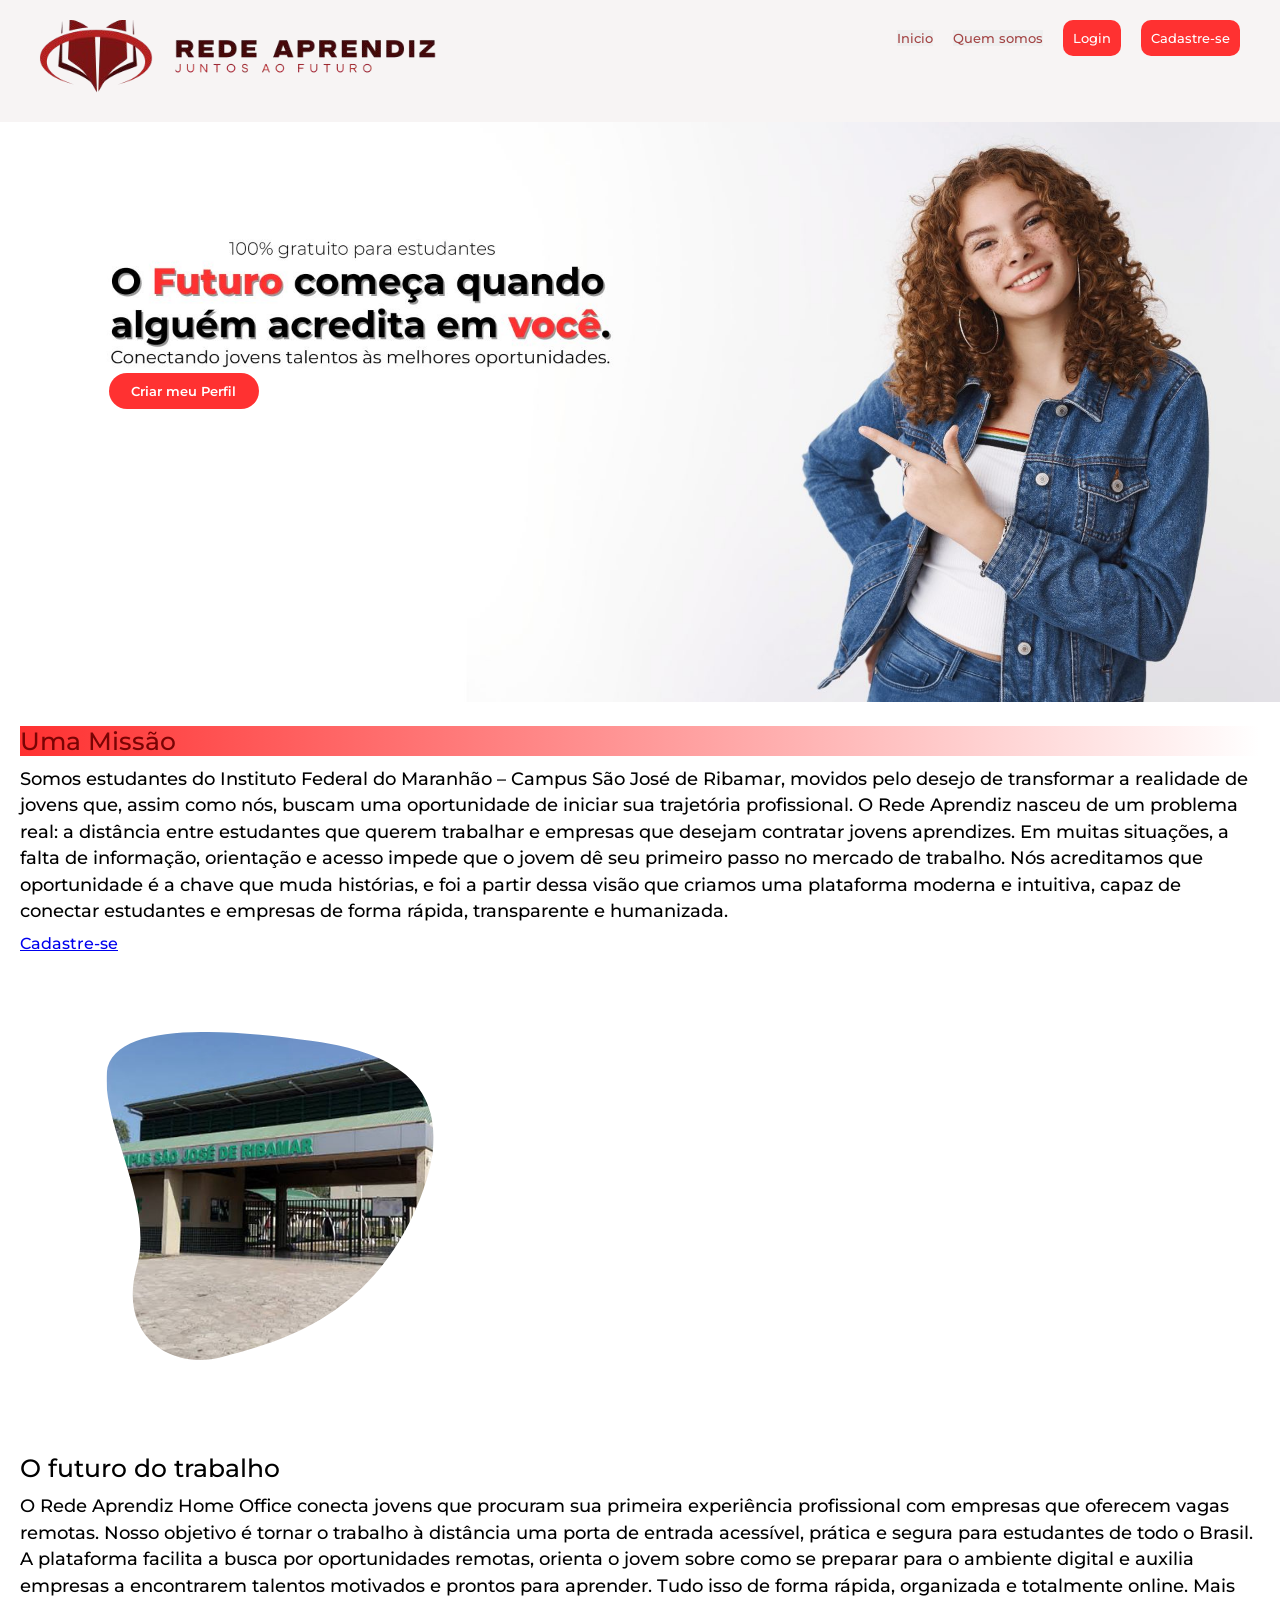
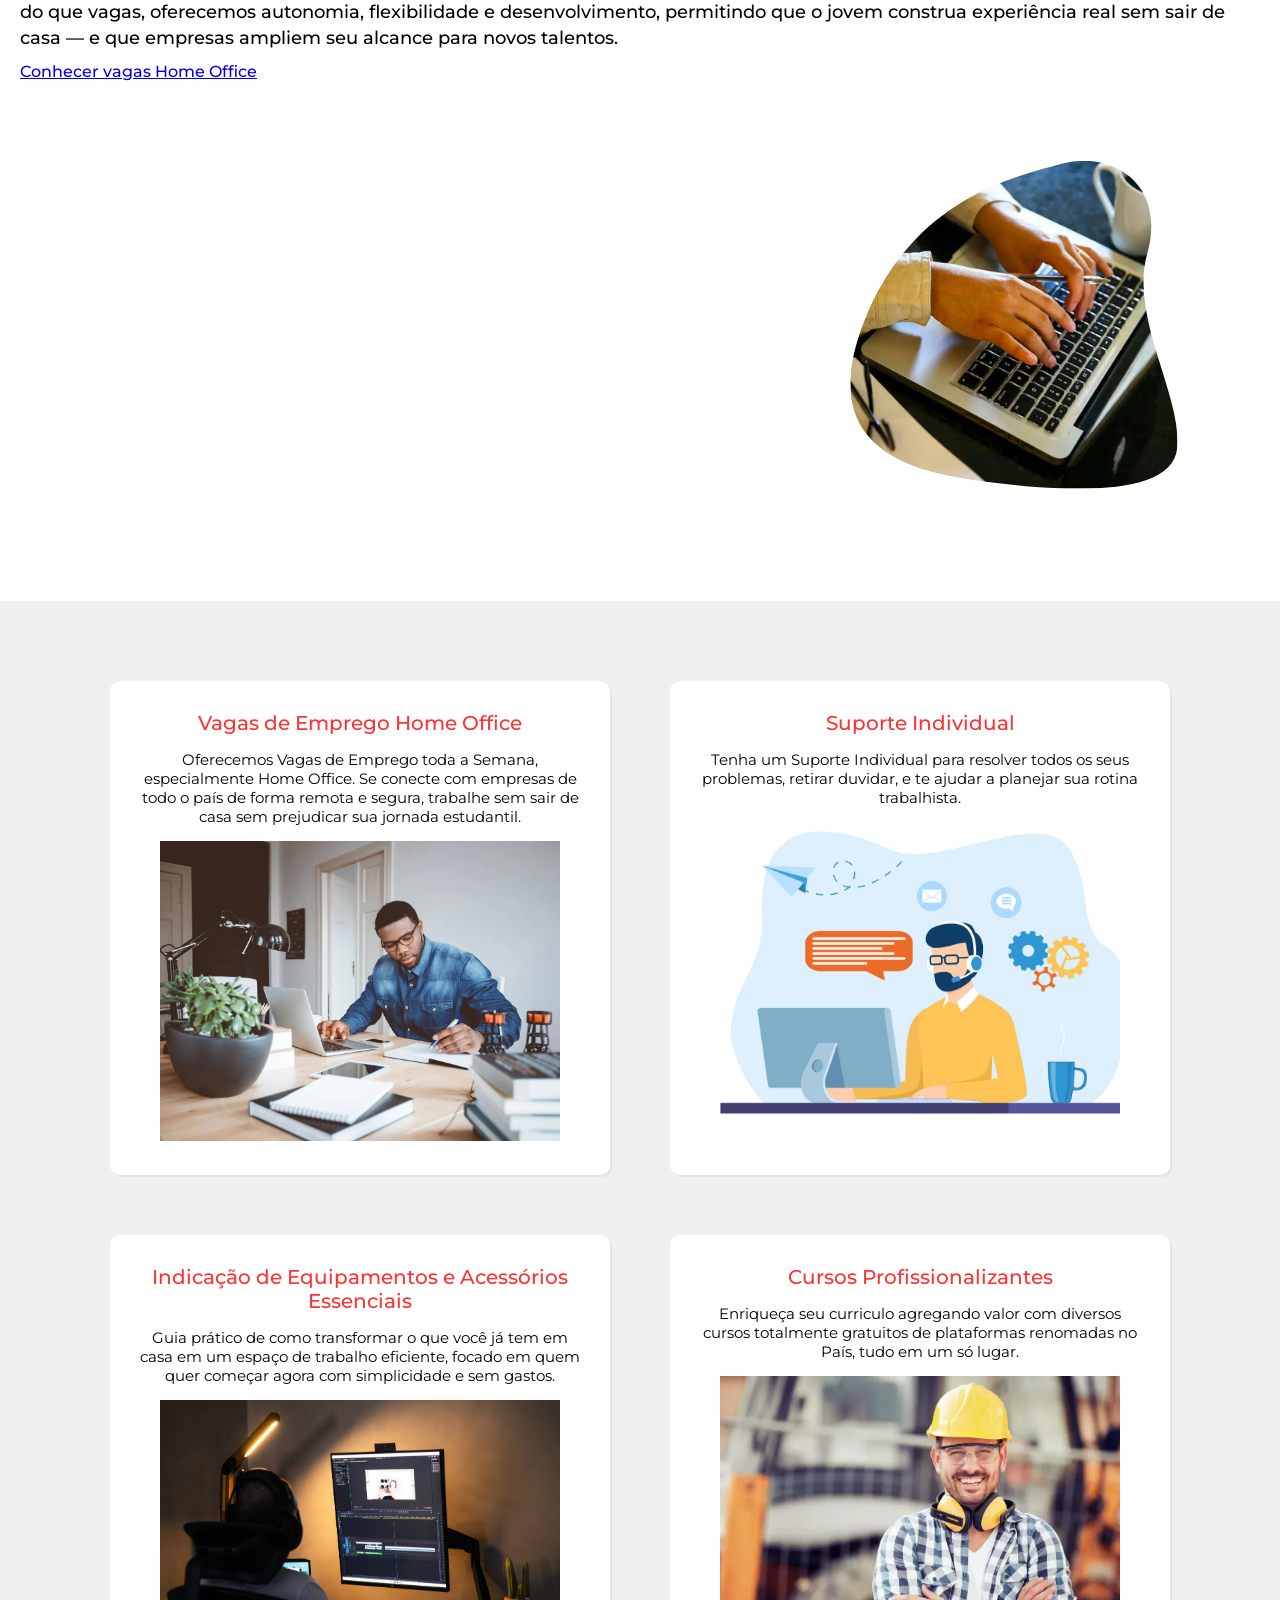
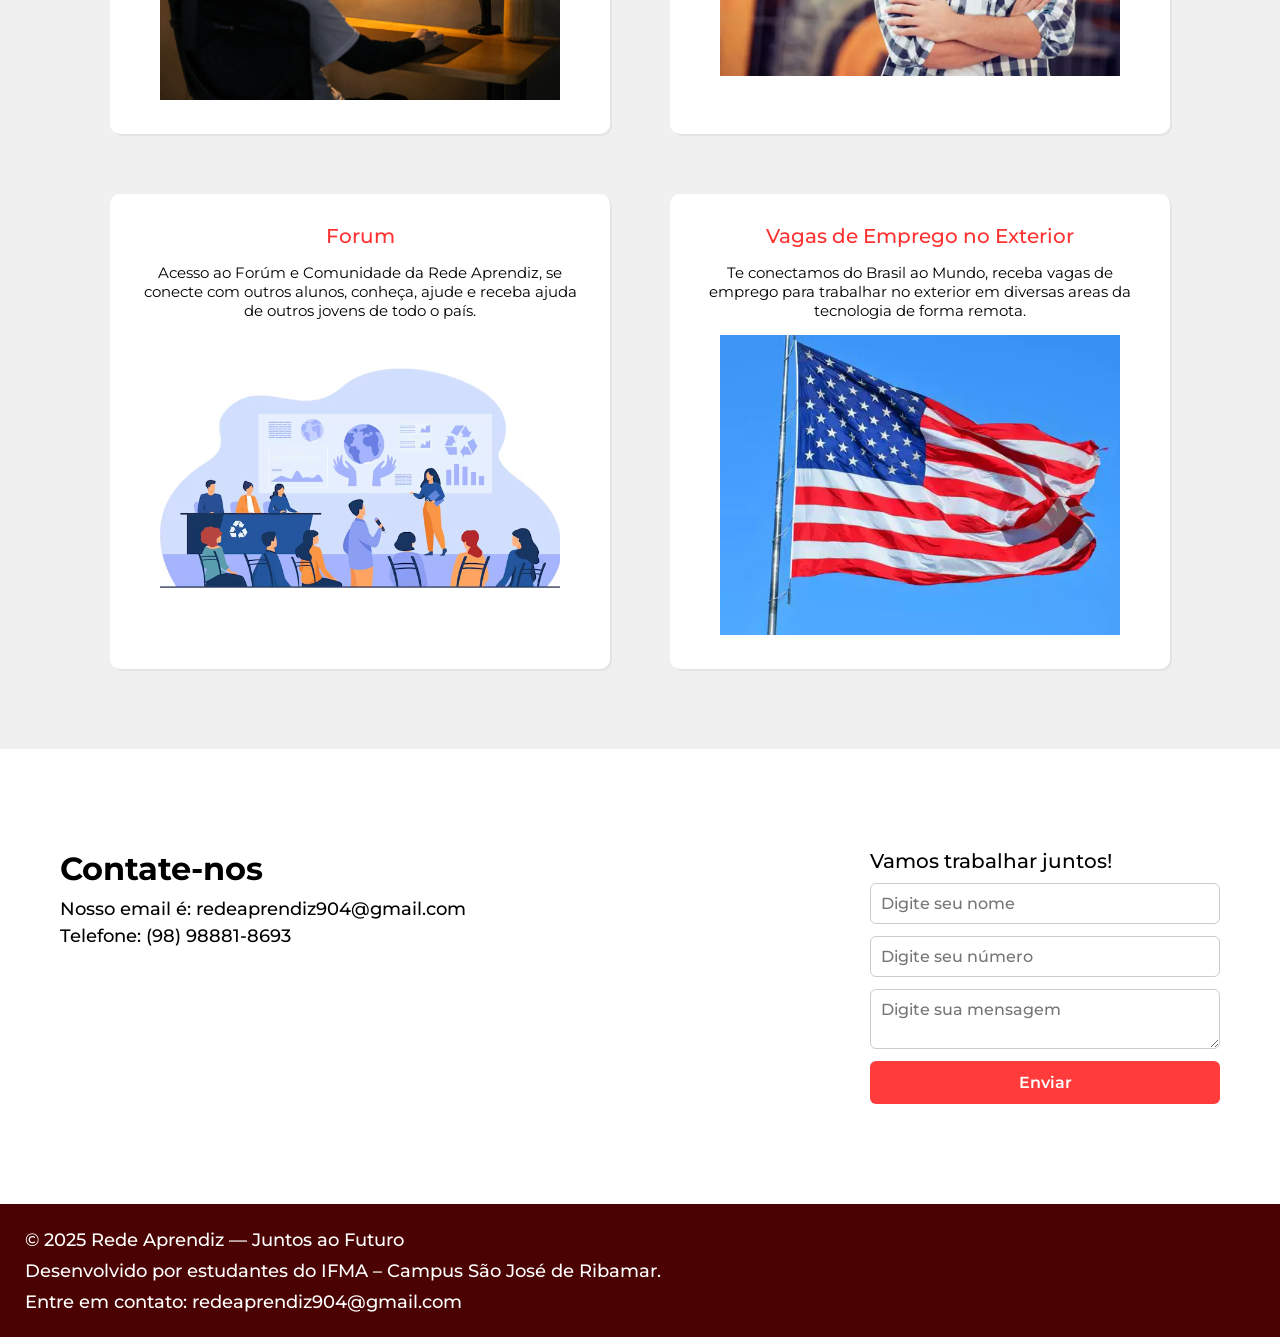
<file: index.html>
<!DOCTYPE html>
<html lang="pt-br">
<head>
    <meta charset="UTF-8">
    <meta name="viewport" content="width=device-width, initial-scale=1.0">
    <title>Rede Aprendiz</title>
    <link rel="stylesheet" href="css/style.css">
    <link rel="icon" href="img/favicon.png" type="image/png">
</head>


<header> 
    <a href="index.html"><img src="img/logop.png" alt="logoredeaprendiz"></a>
     <nav class="item">
        <ul>
            <li ><button class="textonormal"><a href="index.html">Inicio</a></button></li>
            <li><button class="textonormal"><a href="quemsomos.html">Quem somos</a></button></li>
            <li><button class="cadastro"><a href="login.html">Login</a></button></li>
            <li><button class="cadastro"><a href="cadastro.html">Cadastre-se</a></button></li>
        </ul>
    </nav>
</header>
<body>


    <div class="imghero">
        <img src="img/Untitled design.jpg" width="100%" height="100%">
        <a href="login.html"><button class="botaocta">Criar meu Perfil</button> </a>
    </div>
    <section class="flex-content">
        <article class="text-missao">
            <div class="texto1">
                <h1 class="titulo">Uma Missão</h1>
                <p class="paragrafo">
                    Somos estudantes do Instituto Federal do Maranhão – Campus São José de Ribamar, movidos pelo desejo de
                    transformar a realidade de jovens que, assim como nós, buscam uma oportunidade de iniciar sua trajetória profissional.
                    O Rede Aprendiz nasceu de um problema real: a distância entre estudantes que querem trabalhar e empresas que desejam contratar jovens aprendizes. Em muitas situações,
                    a falta de informação, orientação e acesso impede que o jovem dê seu primeiro passo no mercado de trabalho.
                    Nós acreditamos que oportunidade é a chave que muda histórias, e foi a partir dessa visão que criamos uma plataforma moderna e intuitiva, capaz de conectar estudantes e empresas de forma rápida, transparente e humanizada.
                </p>
                    
                </div>
                <div class="botaohpc"><a href="cadastro.html" class="botaocadastro"> Cadastre-se</a> </div>
                    <img src="img/ifmsjr.png">
                
        </article>
        <article class="text-hf">
         
            <div class="texto2">
            <h1 class="titulo2">O futuro do trabalho</h1>
               <p class="paragrafo2">
                O Rede Aprendiz Home Office conecta jovens que procuram sua primeira experiência profissional com empresas que oferecem vagas remotas. Nosso objetivo é tornar o trabalho à distância uma porta de entrada acessível, prática e segura para estudantes de todo o Brasil.

                A plataforma facilita a busca por oportunidades remotas, orienta o jovem sobre como se preparar para o ambiente digital e auxilia empresas a encontrarem talentos motivados e prontos para aprender. Tudo isso de forma rápida, organizada e totalmente online.

                Mais do que vagas, oferecemos autonomia, flexibilidade e desenvolvimento, permitindo que o jovem construa experiência real sem sair de casa — e que empresas ampliem seu alcance para novos talentos.
               </p>
               
            </div>
            <div class="botaohpc2"><a href="cadastro.html" class="botaocadastro2"> Conhecer vagas Home Office</a></div>
               <img src="img/futuro.png" class="futuro">
        </article>
    </section>

    <section class="homeoffice"> 
        
               
    </section>


    <section class="servicos">

            <div class="card">
                <h1>Vagas de Emprego Home Office</h1>
                    <p>Oferecemos Vagas de Emprego toda a Semana, especialmente Home Office. Se conecte com empresas de todo o país de forma remota e segura, trabalhe sem sair de casa 
                    sem prejudicar sua jornada estudantil.
                    </p>
                <img src="img/homeoffice.webp" alt="">
            </div>

            <div class="card">
                <h1>Suporte Individual</h1>
                    <p>Tenha um Suporte Individual para resolver todos os seus problemas, retirar duvidar, e te ajudar a planejar sua rotina trabalhista.</p>
                    <img src="img/suporte.jpeg" alt="">
            </div>

            <div class="card">
                <h1>Indicação de Equipamentos e Acessórios Essenciais</h1>
                    <p>Guia prático de como transformar o que você já tem em casa em um espaço de trabalho eficiente, focado em quem quer começar agora com simplicidade e sem gastos. </p>
                    <img src="img/equipamentos.webp" alt="">
            </div>

            <div class="card">
                 <h1>Cursos Profissionalizantes</h1>
                 <p>Enriqueça seu curriculo agregando valor com diversos cursos totalmente gratuitos de plataformas renomadas no País, tudo em um só lugar.</p>
                 <img src="img/cursos.webp" alt="">
            </div>

            <div class="card">
                <h1>Forum</h1>
                 <p>Acesso ao Forúm e Comunidade da Rede Aprendiz, se conecte com outros alunos, conheça, ajude e receba ajuda de outros jovens de todo o país.</p> 
                 <img src="img/forum.avif" alt="">      
            </div>
            <div class="card">
                  <h1>Vagas de Emprego no Exterior</h1>
                    <p>Te conectamos do Brasil ao Mundo, receba vagas de emprego para trabalhar no exterior em diversas areas da tecnologia de forma remota.</p>
                <img src="img/exterior.webp" alt="">
            </div>
    </section>


    <section class="contato-section">
        <div class="contato-info">
            <h2>Contate-nos</h2>
            <p>Nosso email é: <strong>redeaprendiz904@gmail.com</strong></p>
        <p>Telefone: <strong>(98) 98881-8693</strong></p>
    </div>

    <div class="contato-form">
        <h3>Vamos trabalhar juntos!</h3>
        <input type="text" placeholder="Digite seu nome"maxlength="100">
        <input type="text" placeholder="Digite seu número" maxlength="11">
        <textarea placeholder="Digite sua mensagem" maxlength="300"></textarea>
        <button>Enviar</button>
    </div>
</section>



<footer>
    <p>© 2025 Rede Aprendiz — Juntos ao Futuro</p>
    <p>Desenvolvido por estudantes do IFMA – Campus São José de Ribamar.</p>
    <p>Entre em contato: redeaprendiz904@gmail.com</p>
</footer>
</body>
</html>
</file>
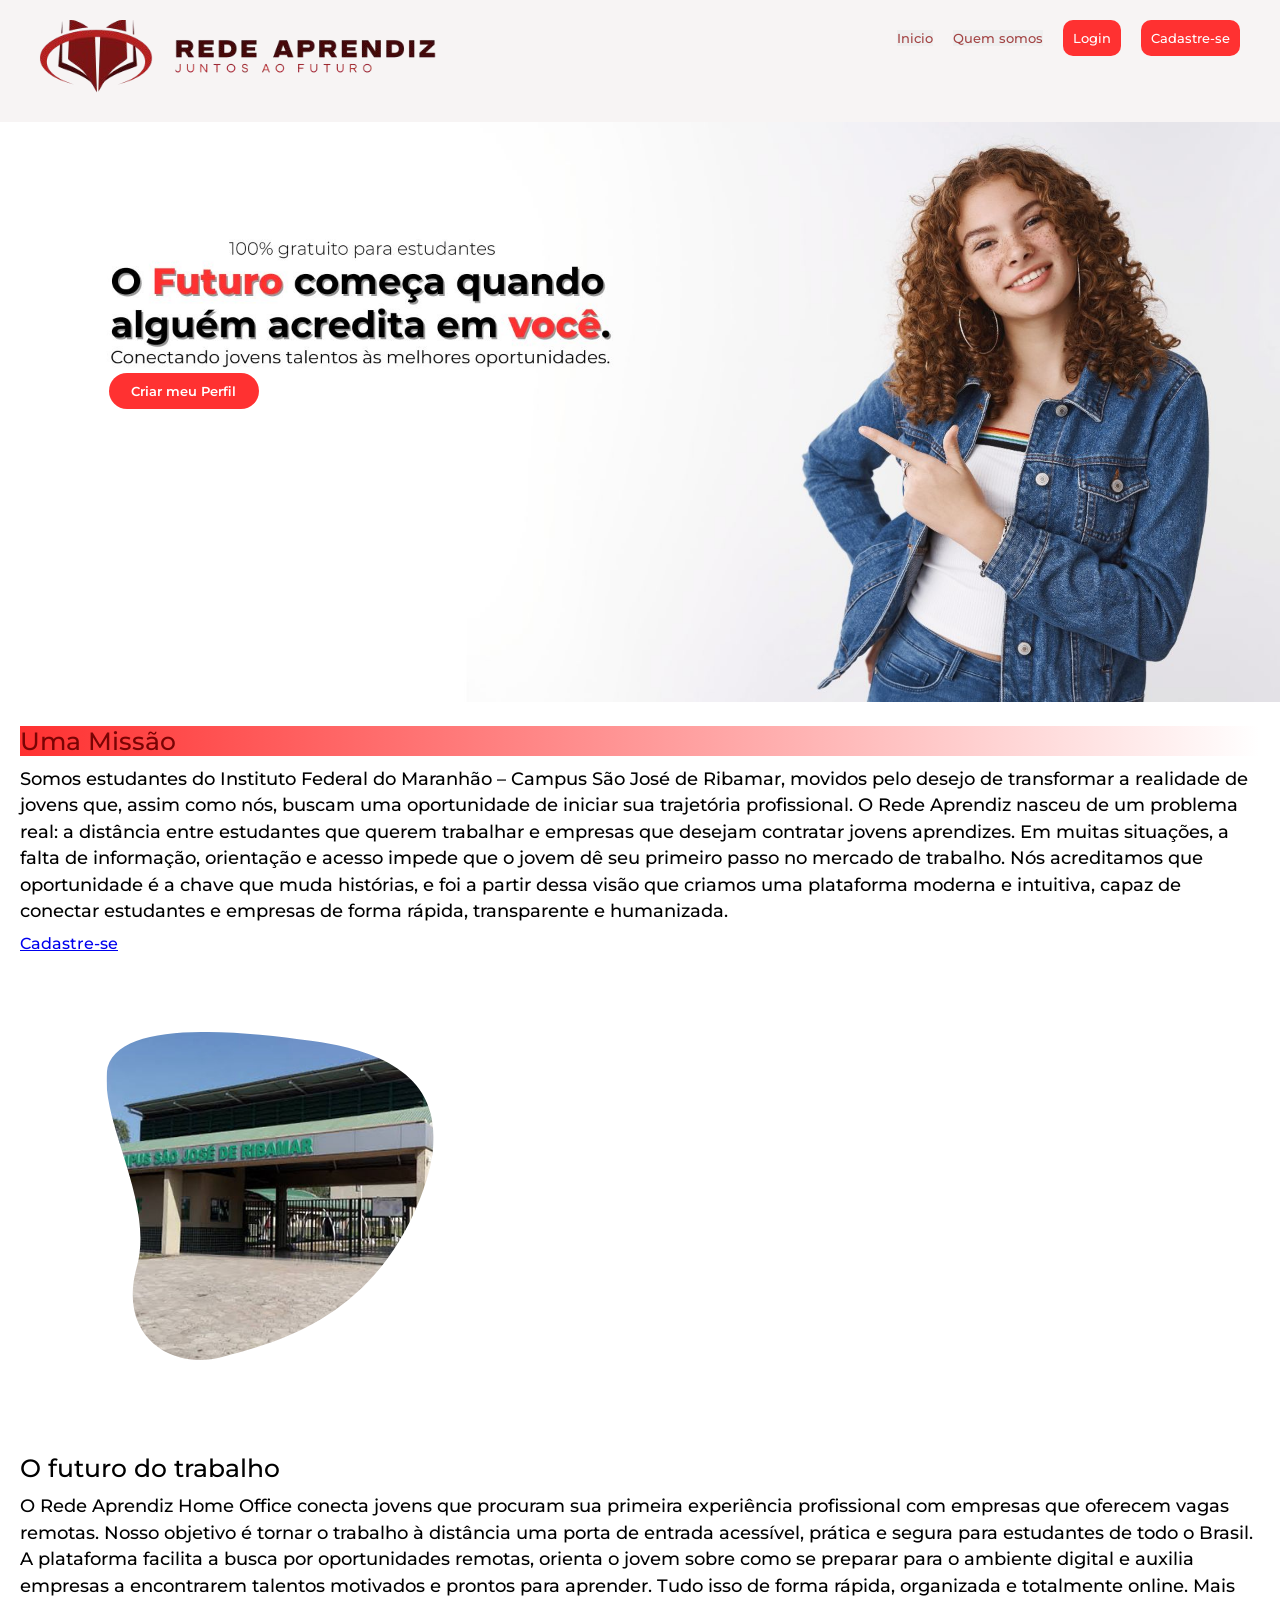
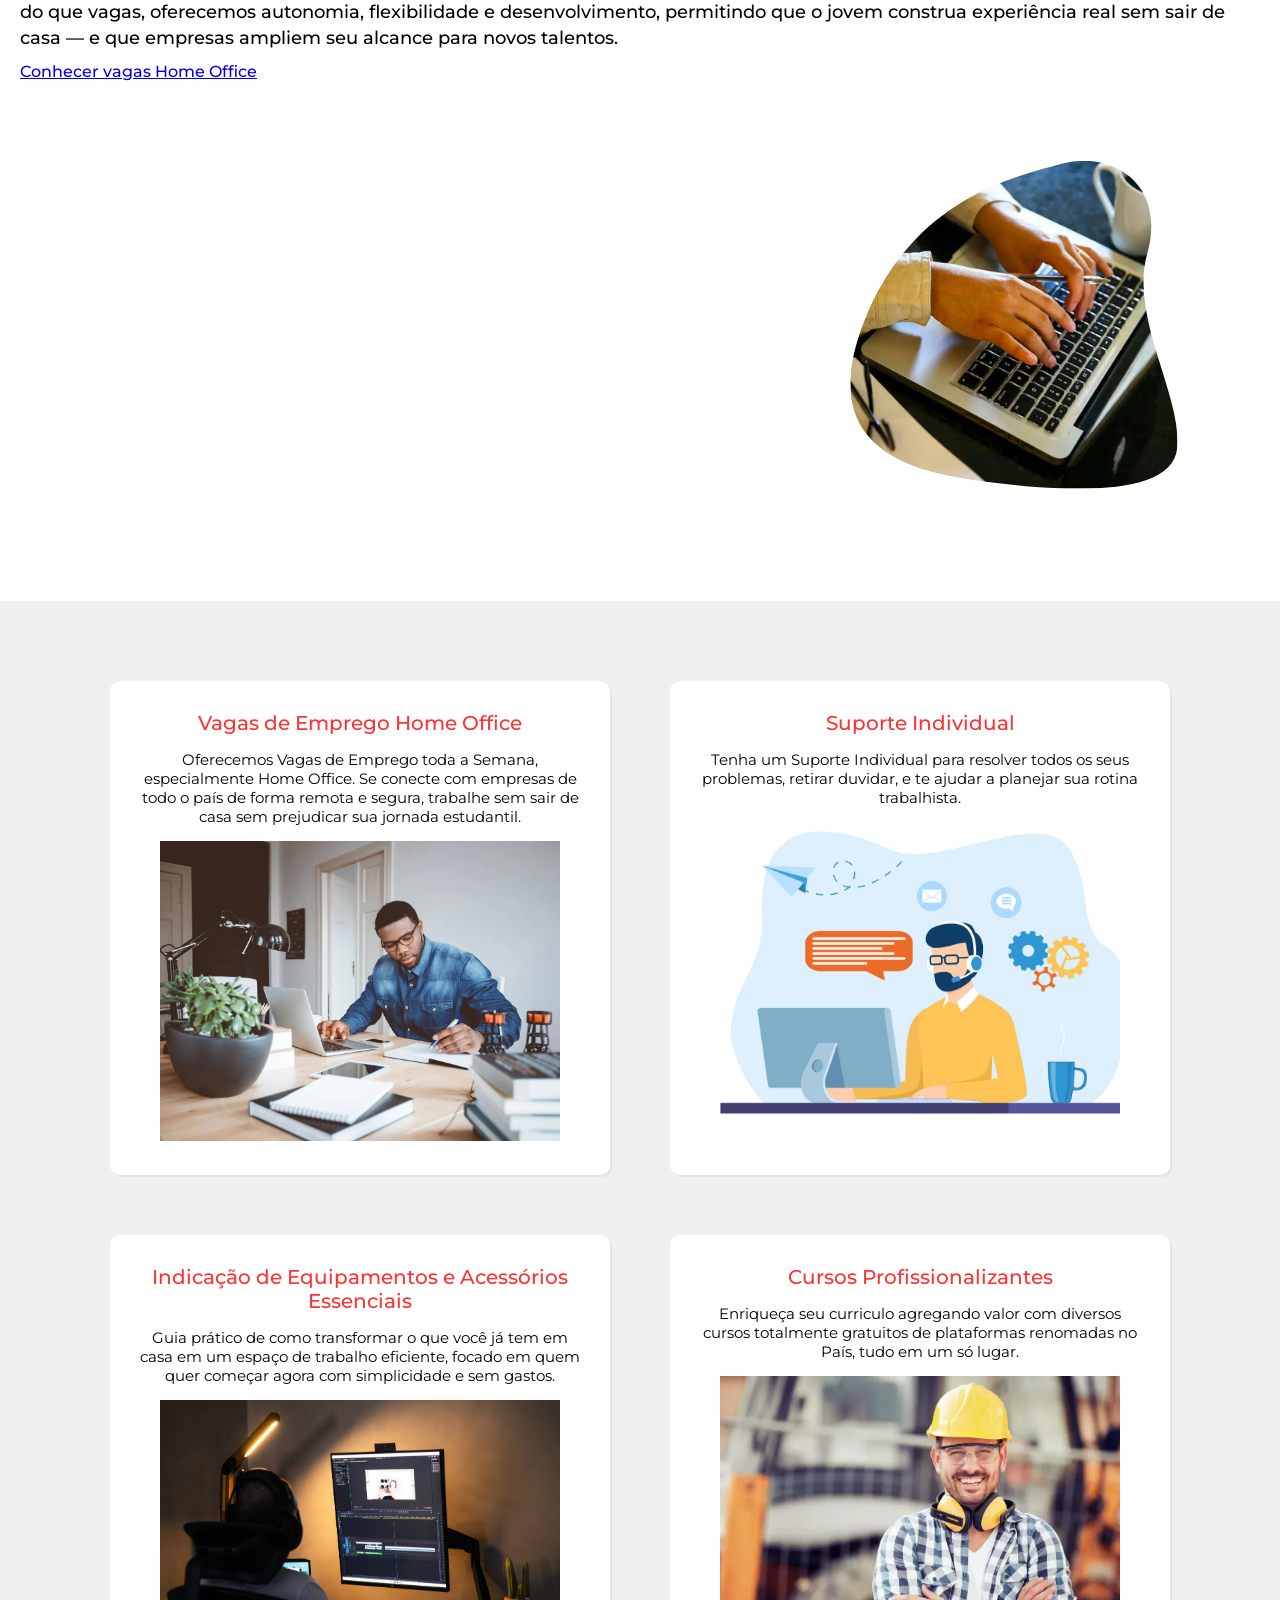
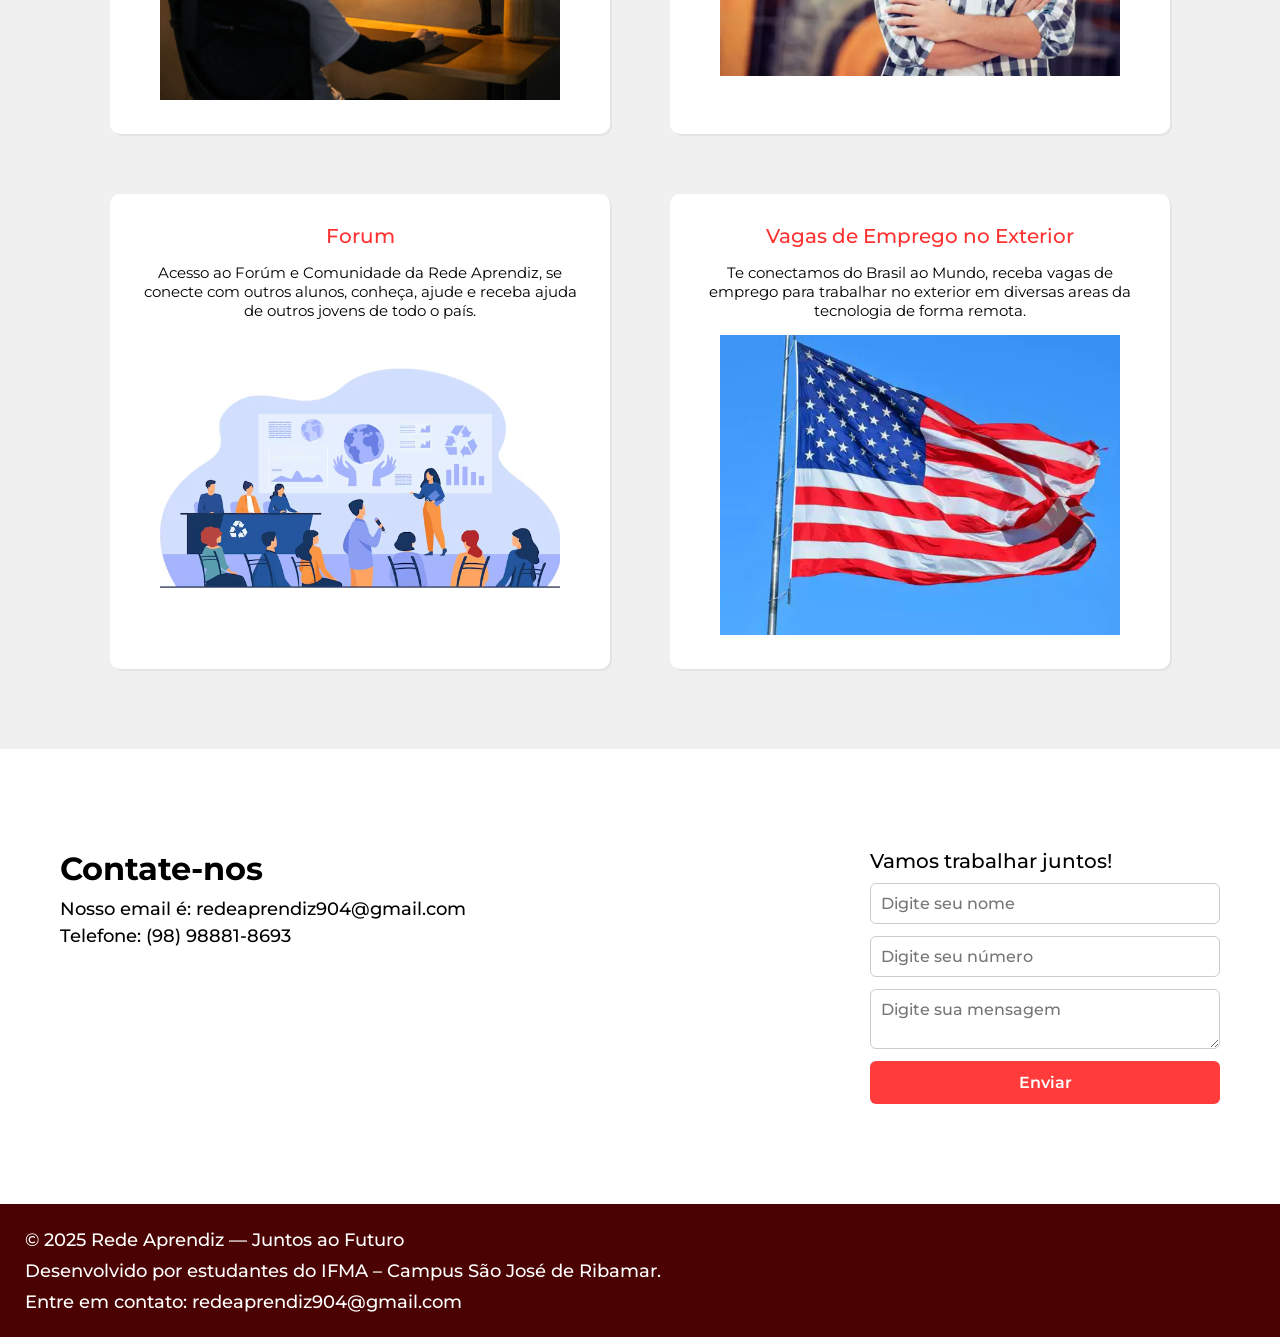
<file: html/index.html>
<!DOCTYPE html>
<html lang="pt-br">
<head>
    <meta charset="UTF-8">
    <meta name="viewport" content="width=device-width, initial-scale=1.0">
    <title>Rede Aprendiz</title>
    <link rel="stylesheet" href="../css/style.css">
    <link rel="icon" href="../img/favicon.png" type="image/png">
</head>


<header> 
    <a href="index.html"><img src="../img/logop.png" alt="logoredeaprendiz"></a>
     <nav class="item">
        <ul>
            <li ><button class="textonormal"><a href="./index.html">Inicio</a></button></li>
            <li><button class="textonormal"><a href="./quemsomos.html">Quem somos</a></button></li>
            <li><button class="cadastro"><a href="login.html">Login</a></button></li>
            <li><button class="cadastro"><a href="cadastro.html">Cadastre-se</a></button></li>
        </ul>
    </nav>
</header>
<body>


    <div class="imghero">
        <img src="../img/Untitled design.jpg" width="100%" height="100%">
        <a href="./login.html"><button class="botaocta">Criar meu Perfil</button> </a>
    </div>
    <section class="flex-content">
        <article class="text-missao">
            <div class="texto1">
                <h1 class="titulo">Uma Missão</h1>
                <p class="paragrafo">
                    Somos estudantes do Instituto Federal do Maranhão – Campus São José de Ribamar, movidos pelo desejo de
                    transformar a realidade de jovens que, assim como nós, buscam uma oportunidade de iniciar sua trajetória profissional.
                    O Rede Aprendiz nasceu de um problema real: a distância entre estudantes que querem trabalhar e empresas que desejam contratar jovens aprendizes. Em muitas situações,
                    a falta de informação, orientação e acesso impede que o jovem dê seu primeiro passo no mercado de trabalho.
                    Nós acreditamos que oportunidade é a chave que muda histórias, e foi a partir dessa visão que criamos uma plataforma moderna e intuitiva, capaz de conectar estudantes e empresas de forma rápida, transparente e humanizada.
                </p>
                    
                </div>
                <div class="botaohpc"><a href="./cadastro.html" class="botaocadastro"> Cadastre-se</a> </div>
                    <img src="../img/ifmsjr.png">
                
        </article>
        <article class="text-hf">
         
            <div class="texto2">
            <h1 class="titulo2">O futuro do trabalho</h1>
               <p class="paragrafo2">
                O Rede Aprendiz Home Office conecta jovens que procuram sua primeira experiência profissional com empresas que oferecem vagas remotas. Nosso objetivo é tornar o trabalho à distância uma porta de entrada acessível, prática e segura para estudantes de todo o Brasil.

                A plataforma facilita a busca por oportunidades remotas, orienta o jovem sobre como se preparar para o ambiente digital e auxilia empresas a encontrarem talentos motivados e prontos para aprender. Tudo isso de forma rápida, organizada e totalmente online.

                Mais do que vagas, oferecemos autonomia, flexibilidade e desenvolvimento, permitindo que o jovem construa experiência real sem sair de casa — e que empresas ampliem seu alcance para novos talentos.
               </p>
               
            </div>
            <div class="botaohpc2"><a href="./cadastro.html" class="botaocadastro2"> Conhecer vagas Home Office</a></div>
               <img src="../img/futuro.png" class="futuro">
        </article>
    </section>

    <section class="homeoffice"> 
        
               
    </section>


    <section class="servicos">

            <div class="card">
                <h1>Vagas de Emprego Home Office</h1>
                    <p>Oferecemos Vagas de Emprego toda a Semana, especialmente Home Office. Se conecte com empresas de todo o país de forma remota e segura, trabalhe sem sair de casa 
                    sem prejudicar sua jornada estudantil.
                    </p>
                <img src="../img/homeoffice.webp" alt="">
            </div>

            <div class="card">
                <h1>Suporte Individual</h1>
                    <p>Tenha um Suporte Individual para resolver todos os seus problemas, retirar duvidar, e te ajudar a planejar sua rotina trabalhista.</p>
                    <img src="../img/suporte.jpeg" alt="">
            </div>

            <div class="card">
                <h1>Indicação de Equipamentos e Acessórios Essenciais</h1>
                    <p>Guia prático de como transformar o que você já tem em casa em um espaço de trabalho eficiente, focado em quem quer começar agora com simplicidade e sem gastos. </p>
                    <img src="../img/equipamentos.webp" alt="">
            </div>

            <div class="card">
                 <h1>Cursos Profissionalizantes</h1>
                 <p>Enriqueça seu curriculo agregando valor com diversos cursos totalmente gratuitos de plataformas renomadas no País, tudo em um só lugar.</p>
                 <img src="../img/cursos.webp" alt="">
            </div>

            <div class="card">
                <h1>Forum</h1>
                 <p>Acesso ao Forúm e Comunidade da Rede Aprendiz, se conecte com outros alunos, conheça, ajude e receba ajuda de outros jovens de todo o país.</p> 
                 <img src="../img/forum.avif" alt="">      
            </div>
            <div class="card">
                  <h1>Vagas de Emprego no Exterior</h1>
                    <p>Te conectamos do Brasil ao Mundo, receba vagas de emprego para trabalhar no exterior em diversas areas da tecnologia de forma remota.</p>
                <img src="../img/exterior.webp" alt="">
            </div>
    </section>


    <section class="contato-section">
        <div class="contato-info">
            <h2>Contate-nos</h2>
            <p>Nosso email é: <strong>redeaprendiz904@gmail.com</strong></p>
        <p>Telefone: <strong>(98) 98881-8693</strong></p>
    </div>

    <div class="contato-form">
        <h3>Vamos trabalhar juntos!</h3>
        <input type="text" placeholder="Digite seu nome"maxlength="100">
        <input type="text" placeholder="Digite seu número" maxlength="11">
        <textarea placeholder="Digite sua mensagem" maxlength="300"></textarea>
        <button>Enviar</button>
    </div>
</section>



<footer>
    <p>© 2025 Rede Aprendiz — Juntos ao Futuro</p>
    <p>Desenvolvido por estudantes do IFMA – Campus São José de Ribamar.</p>
    <p>Entre em contato: redeaprendiz904@gmail.com</p>
</footer>
</body>
</html>
</file>
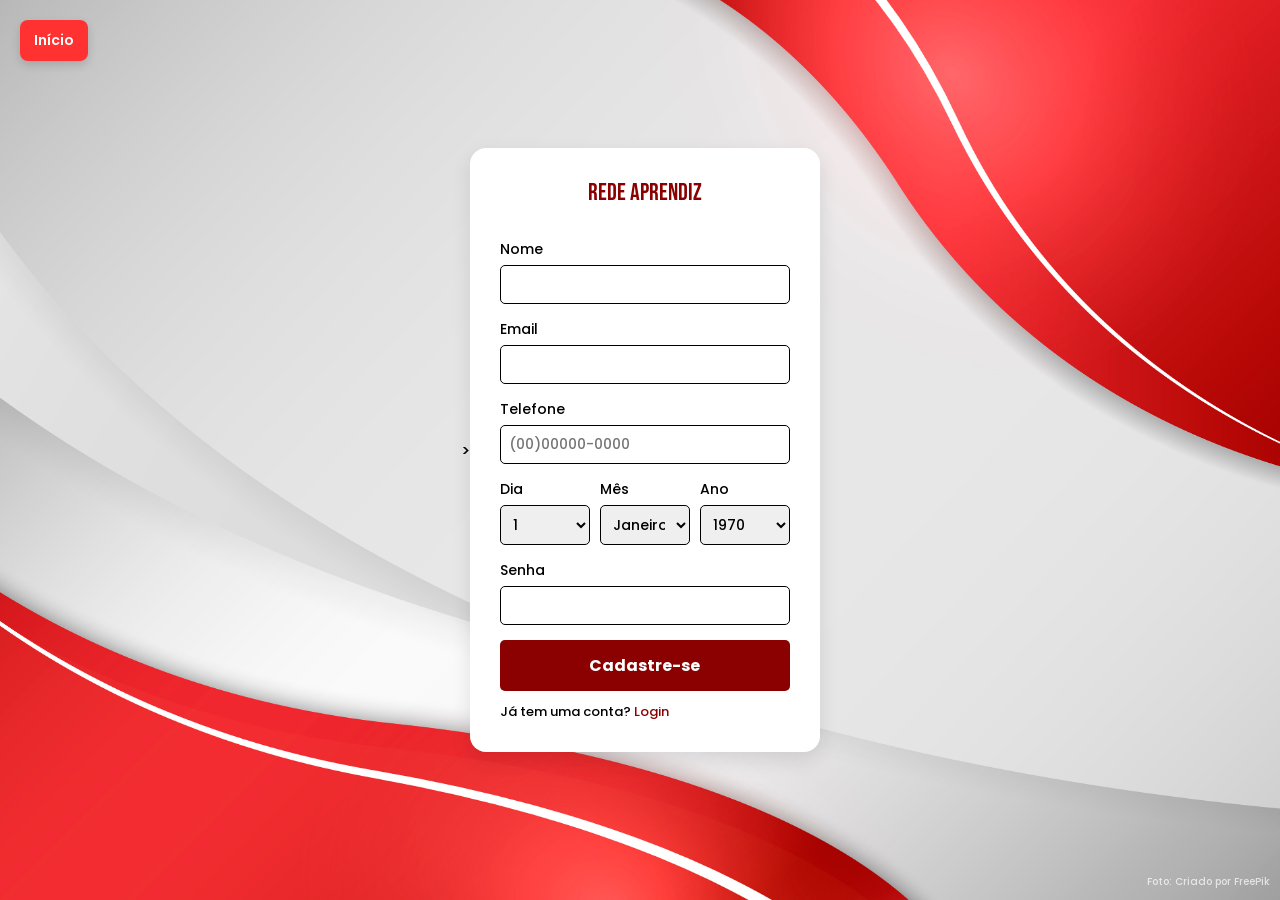
<file: cadastro.html>
<!DOCTYPE html>
<html lang="pt-br">
<head>
    <meta charset="utf-8">
    <meta name="viewport" content="width=device-width, initial-scale=1.0">
    <title> Cadastro </title>
    <link rel="stylesheet" href="./css/cadastro.css">
    <link rel="shortcut icon" href="./img/favicon.png" type="image/x-icon">>
    <script src="./js/index.js" defer></script>
</head>

<body>
      <a href="./index.html" class="btn-voltar">Início</a>
    <div class="login-container">
      

        <h2>REDE APRENDIZ</h2>

        <form action="#" method="post">


            <div class="input-group">
                <label for="Nome"> Nome </label>
                <input type="text" id="Nome" name="Nome" maxlength="80" pattern="[A-Za-zÀ-ÖØ-öø-ÿ ]+" title="Use apenas letras e espaços." required>
            </div>

            <div class="input-group">
                <label for="email"> Email </label>
                <input type="text" id="email" name="email" maxlength="50" name="email" pattern="^[a-zA-Z0-9._%+-]+@[a-zA-Z0-9.-]+\.[A-Za-z]{2,}$" title="Digite um e-mail válido." required>
            </div>

            <div class="input-group">
                <label for="Telefone"> Telefone </label>
                <input type="text" id="Telefone" name="Telefone" placeholder="(00)00000-0000" maxlength="11" pattern="^[0-9]{11}$" required>
            </div>
            <div class="linha">
            <div class="input-group">
                <label for="dianascimento"> Dia </label>
                <select id="dianascimento" name="dianascimento" required>
                    <option>1</option><option>2</option><option>3</option>
                    <option>4</option><option>5</option><option>6</option>
                    <option>7</option><option>8</option><option>9</option>
                    <option>10</option><option>11</option><option>12</option>
                    <option>13</option><option>14</option><option>15</option>
                    <option>16</option><option>17</option><option>18</option>
                    <option>19</option><option>20</option><option>21</option>
                    <option>22</option><option>23</option><option>24</option>
                    <option>25</option><option>26</option><option>27</option>
                    <option>28</option><option>29</option><option>30</option>
                    <option>31</option>
                </select>
            </div>

            <div class="input-group">
                <label for="mesnascimento"> Mês </label>
                <select id="mesnascimento" name="mesnascimento" required>
                    <option value="jan">Janeiro</option>
                    <option value="fev">Fevereiro</option>
                    <option value="mar">Março</option>
                    <option value="abr">Abril</option>
                    <option value="mai">Maio</option>
                    <option value="jun">Junho</option>
                    <option value="jul">Julho</option>
                    <option value="ago">Agosto</option>
                    <option value="set">Setembro</option>
                    <option value="out">Outubro</option>
                    <option value="nov">Novembro</option>
                    <option value="dez">Dezembro</option>
                </select>
            </div>

            <div class="input-group">
                <label for="anonascimento"> Ano </label>
                <select id="anonascimento" name="anonascimento" maxlength="4" required></select>

                </div>

            </div>

                <p id="erroIdade" style="display:none; color:red; margin-top:1px; margin-bottom: 3px;">
                    Você precisa ter pelo menos 14 anos.
                </p>

            <div class="input-group">
                <label for="senha">Senha</label>
                <input type="password" id="senha" name="senha" pattern="[A-Za-z0-9]{6,16}" title="A senha deve ter entre 6 e 16 caracteres e conter apenas letras e números." required>
            </div>

            <button type="submit">Cadastre-se</button>

        </form>
        <p1>Já tem uma conta? <a href="./login.html">Login</a></p1> 
    </div>

    <div class="bg-credit">Foto: Criado por FreePik</div>
</body>
</html>
</file>
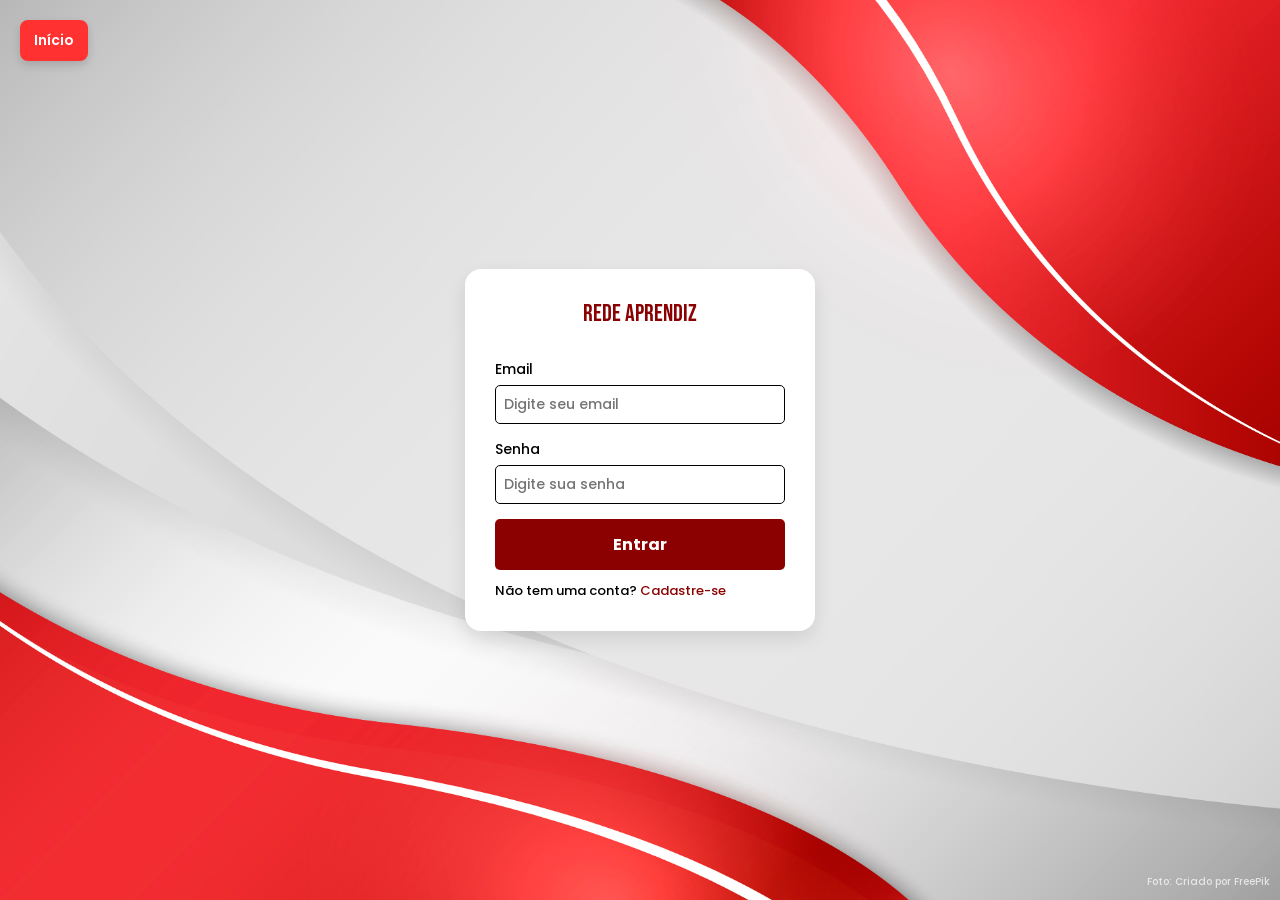
<file: login.html>
<!DOCTYPE html>
<html lang="pt-br">
<head>
    <meta charset="utf-8">
    <meta name="viewport" content="width=device-width, initial-scale=1.0">
    <title> Login </title>
    <link rel="stylesheet" href="./css/login.css">
    <link rel="shortcut icon" href="./img/favicon.png" type="image/x-icon">
</head>
<body>
    <a href="./index.html" class="btn-voltar">Início</a>
    <div class="login-container">
        <h2> REDE APRENDIZ</h2> 
            
            <form action="#" method="post">
                <div class="input-group">
                    <label for="email"> Email </label>
                    <input type="text" id="email" name="email" placeholder="Digite seu email" maxlength="50" required >
                </div>

                <div class="input-group">
                    <label for="senha"> Senha </label>
                    <input type="password" id="senha" name="senha" placeholder="Digite sua senha" maxlength="20" required pattern="[A-Za-z0-9]{6,20}" title="A senha deve conter apenas letras e números (6 a 20 caracteres).">
                    
                </div>
                <button type="submit">Entrar</button>
            </form>
            <p1>Não tem uma conta? <a href="./cadastro.html">Cadastre-se</a></p1> 
    </div>

    <div class="bg-credit">Foto: Criado por FreePik</div>
</file>
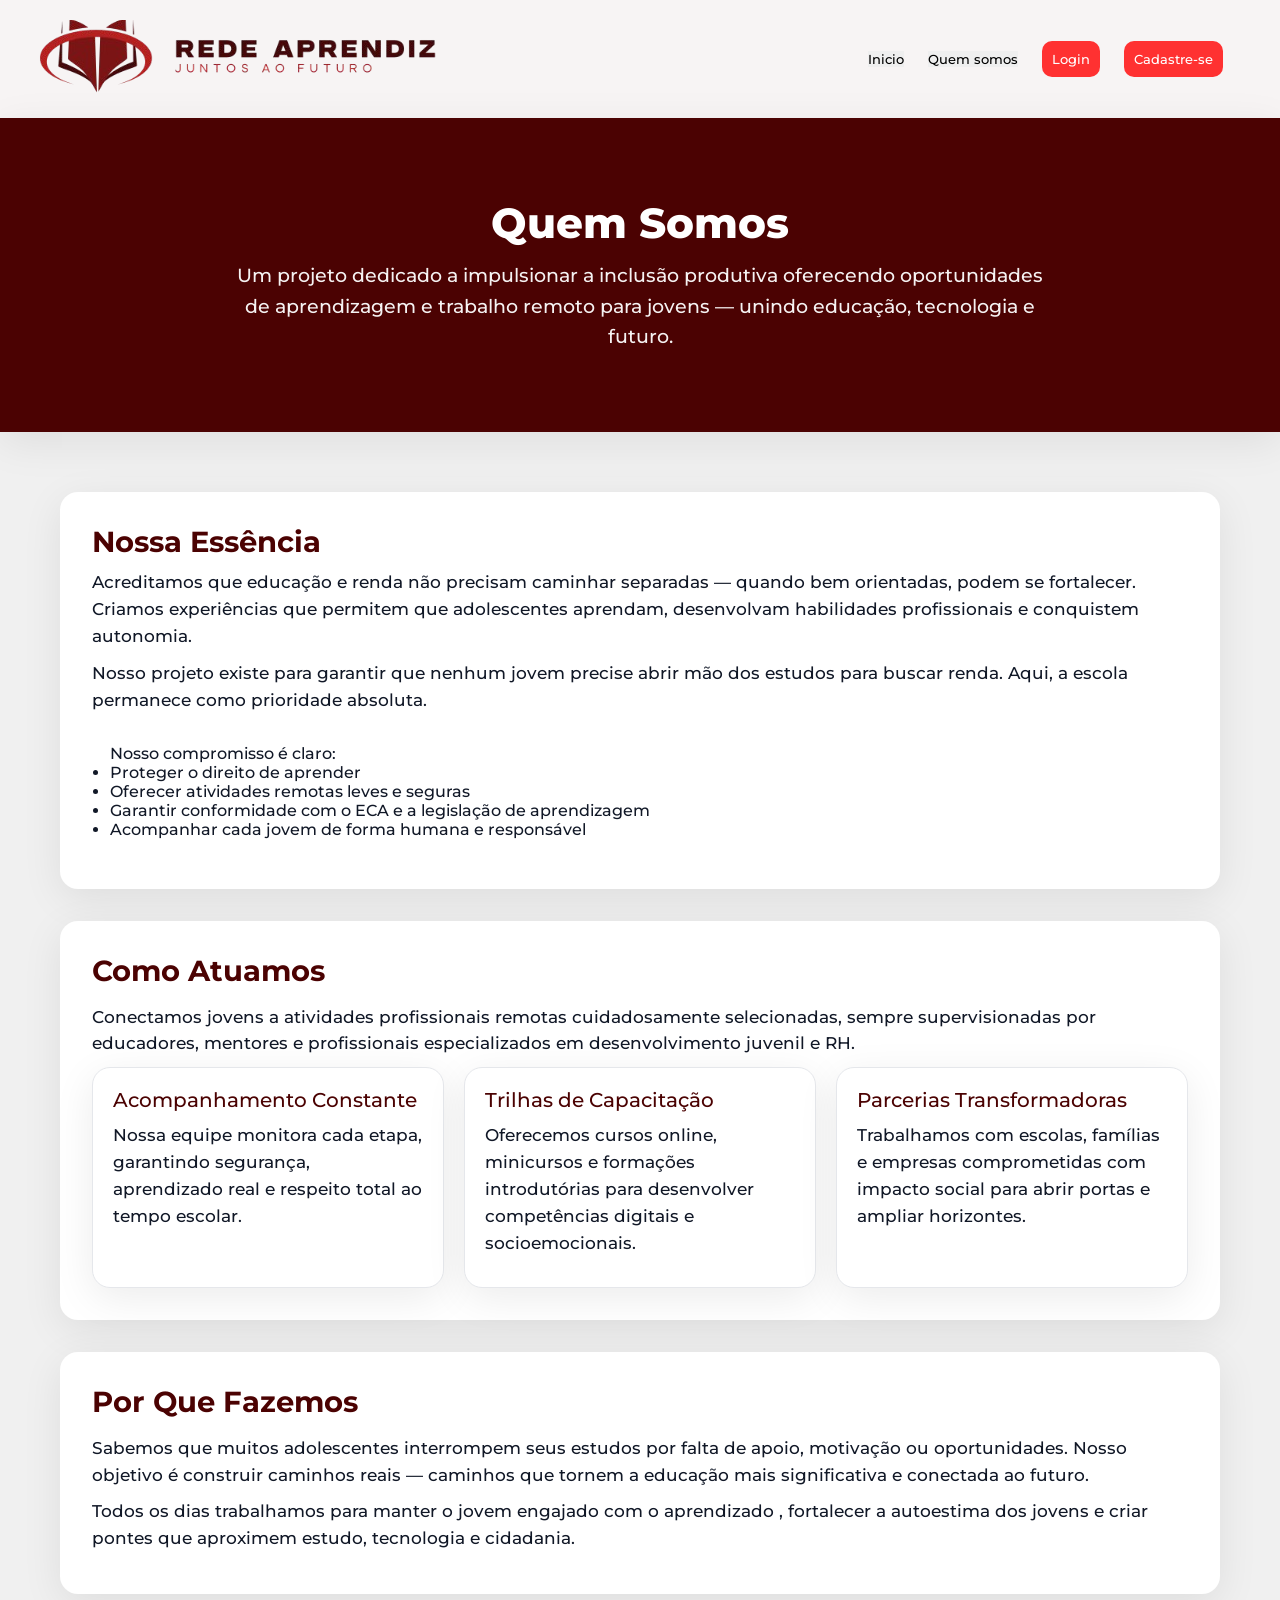
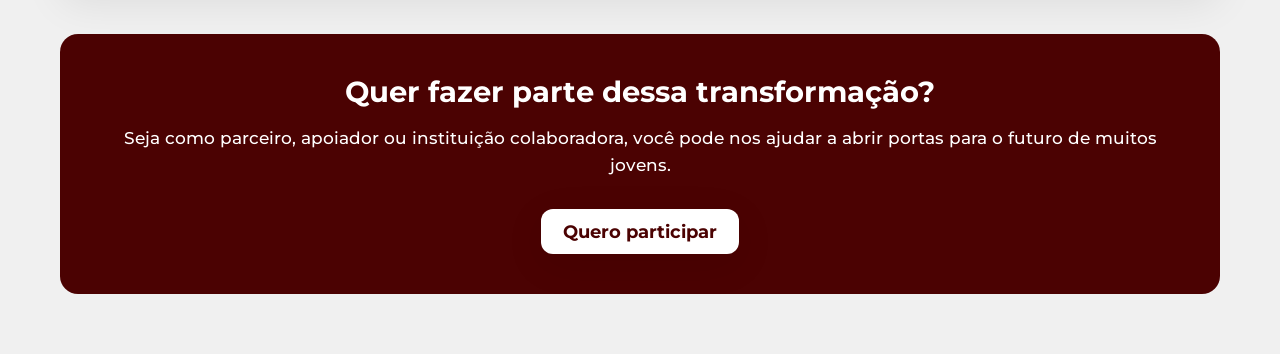
<file: quemsomos.html>
<!DOCTYPE html>
<html lang="pt-br">
<head>
    <meta charset="UTF-8">
    <meta name="viewport" content="width=device-width, initial-scale=1.0">
    <title>Rede Aprendiz</title>
    <link rel="stylesheet" href="./css/quemsomos.css">
    <link rel="icon" href="./img/favicon.png" type="image/png">
</head>
<body>

<header>
    <img src="./img/logop.png" alt="logoredeaprendiz"></a>
    <nav>
        <ul>
            <li ><button class="textonormal"><a href="./index.html">Inicio</a></button></li>
            <li><button class="textonormal"><a href="./quemsomos.html">Quem somos</a></button></li>
            <li><button class="cadastro"><a href="./login.html">Login</a></button></li>
            <li><button class="cadastro"><a href="./cadastro.html">Cadastre-se</a></button></li>
        </ul>
    </nav>
</header>
<div class="hero">
    <h1>Quem Somos</h1>
    <p>Um projeto dedicado a impulsionar a inclusão produtiva oferecendo oportunidades de aprendizagem e trabalho remoto para jovens — unindo educação, tecnologia e futuro.</p>
</div>

<div class="container">
    <section>
        
        <div class="grid-2">
            <h2> Nossa Essência</h2>
            <div>
                <p>Acreditamos que educação e renda não precisam caminhar separadas — quando bem orientadas, podem se fortalecer. Criamos experiências que permitem que adolescentes aprendam, desenvolvam habilidades profissionais e conquistem autonomia.</p>
                <p>Nosso projeto existe para garantir que nenhum jovem precise abrir mão dos estudos para buscar renda. Aqui, a escola permanece como prioridade absoluta.</p>
            </div>
            <div class="highlight">
                <strong>Nosso compromisso é claro:</strong>
                <ul>
                    <li>Proteger o direito de aprender</li>
                    <li>Oferecer atividades remotas leves e seguras</li>
                    <li>Garantir conformidade com o ECA e a legislação de aprendizagem </li>
                    <li>Acompanhar cada jovem de forma humana e responsável</li>
                </ul>
            </div>
        </div>
    </section>

    <section class="section">
        <h2>Como Atuamos</h2>
        <p>Conectamos jovens a atividades profissionais remotas cuidadosamente selecionadas, sempre supervisionadas por educadores, mentores e profissionais especializados em desenvolvimento juvenil e RH.</p>

        <div class="cards">
            <div class="card">
                <h3>Acompanhamento Constante</h3>
                <p>Nossa equipe monitora cada etapa, garantindo segurança, aprendizado real e respeito total ao tempo escolar.</p>
            </div>
            <div class="card">
                <h3>Trilhas de Capacitação</h3>
                <p>Oferecemos cursos online, minicursos e formações introdutórias para desenvolver competências digitais e socioemocionais.</p>
            </div>
            <div class="card">
                <h3>Parcerias Transformadoras</h3>
                <p>Trabalhamos com escolas, famílias e empresas comprometidas com impacto social para abrir portas e ampliar horizontes.</p>
            </div>
        </div>
    </section>

    <section class="section">
        <h2>Por Que Fazemos</h2>
        <p>Sabemos que muitos adolescentes interrompem seus estudos por falta de apoio, motivação ou oportunidades. Nosso objetivo é construir caminhos reais — caminhos que tornem a educação mais significativa e conectada ao futuro.</p>
        <p>Todos os dias trabalhamos para manter o jovem engajado com o aprendizado , fortalecer a autoestima dos jovens e criar pontes que aproximem estudo, tecnologia e cidadania.</p>    
    </section>

    <div class="cta-box">
        <h2>Quer fazer parte dessa transformação?</h2>
        <p>Seja como parceiro, apoiador ou instituição colaboradora, você pode nos ajudar a abrir portas para o futuro de muitos jovens.</p>
        <a href="./quemsomos.html" class="btn">Quero participar</a>
    </div>
</div>


</body>
</html>
</file>
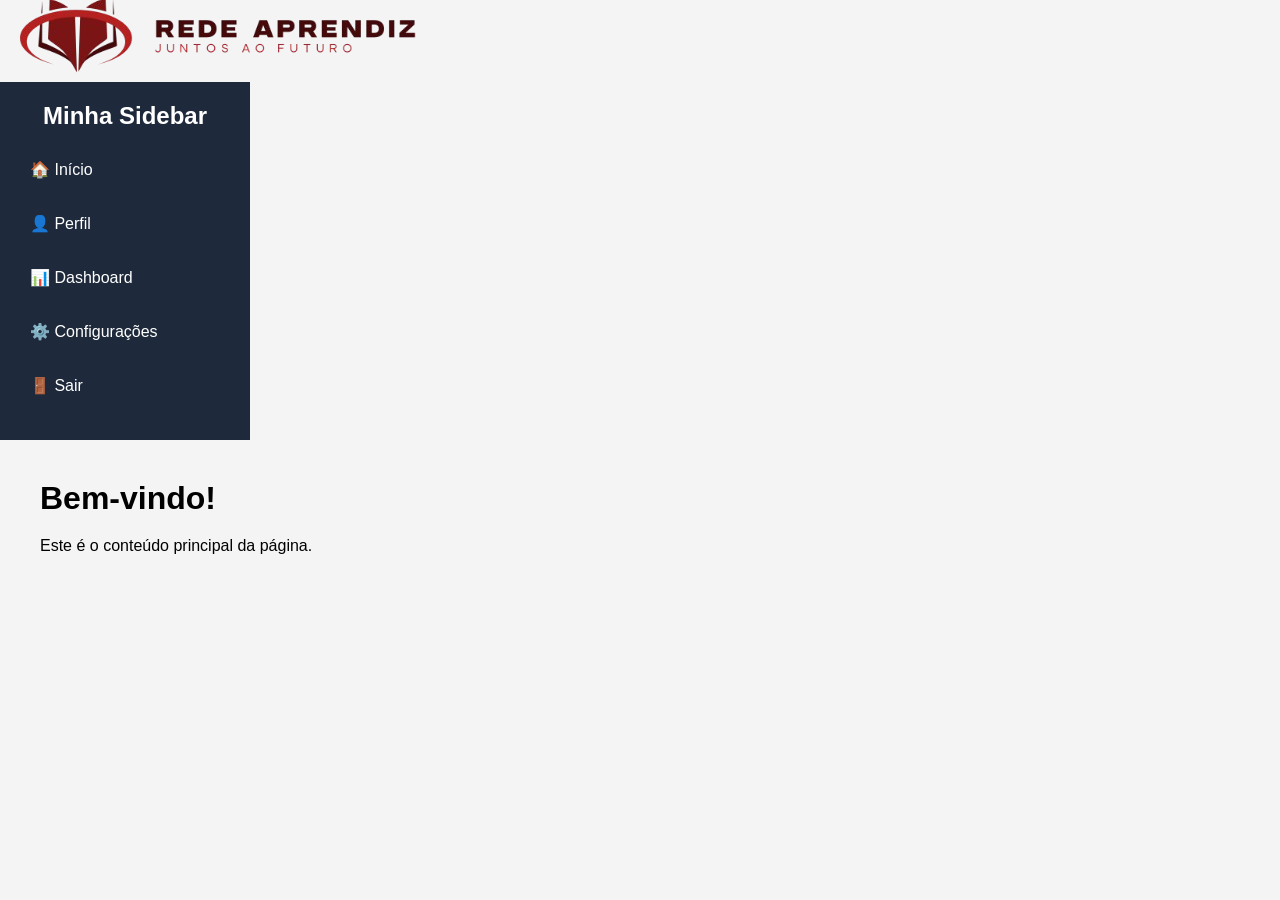
<file: teste.html>
<!DOCTYPE html>
<html lang="pt-br">
<head>
<meta charset="UTF-8">
<meta name="viewport" content="width=device-width, initial-scale=1.0">
<title>Página com Sidebar</title>

<style>
    * {
        margin: 0;
        padding: 0;
        box-sizing: border-box;
        font-family: Arial, sans-serif;
    }

    body {
        display: flex;
        min-height: 100vh;
        background-color: #f4f4f4;
    }

    /* Sidebar */
    .sidebar {
        width: 250px;
        background: #1e293b;
        color: white;
        padding: 20px;
        transition: 0.3s;
    }

    .sidebar h2 {
        margin-bottom: 20px;
        text-align: center;
    }

    .sidebar ul {
        list-style: none;
    }

    .sidebar ul li {
        margin: 15px 0;
    }

    .sidebar ul li a {
        text-decoration: none;
        color: white;
        padding: 10px;
        display: block;
        border-radius: 5px;
        transition: 0.3s;
    }

    .sidebar ul li a:hover {
        background: #334155;
    }

    /* Conteúdo */
    .content {
        flex: 1;
        padding: 40px;
    }

    .content h1 {
        margin-bottom: 20px;
    }

    /* Responsivo */
    @media (max-width: 768px) {
        .sidebar {
            width: 200px;
        }

        .sidebar h2 {
            display: none;
        }

        .sidebar ul li a {
            text-align: left;
            padding: 10px 0;
        }
    }
</style>
</head>

<body>
<header> 
    <a href="./index.html"><img src="./img/logop.png" alt="logoredeaprendiz"></a>

<div class="sidebar">
    <h2>Minha Sidebar</h2>
    <ul>
        <li><a href="#">🏠 Início</a></li>
        <li><a href="#">👤 Perfil</a></li>
        <li><a href="#">📊 Dashboard</a></li>
        <li><a href="#">⚙️ Configurações</a></li>
        <li><a href="#">🚪 Sair</a></li>
    </ul>
</div>

<div class="content">
    <h1>Bem-vindo!</h1>
    <p>Este é o conteúdo principal da página.</p>
</div>

</body>
</html>
</file>
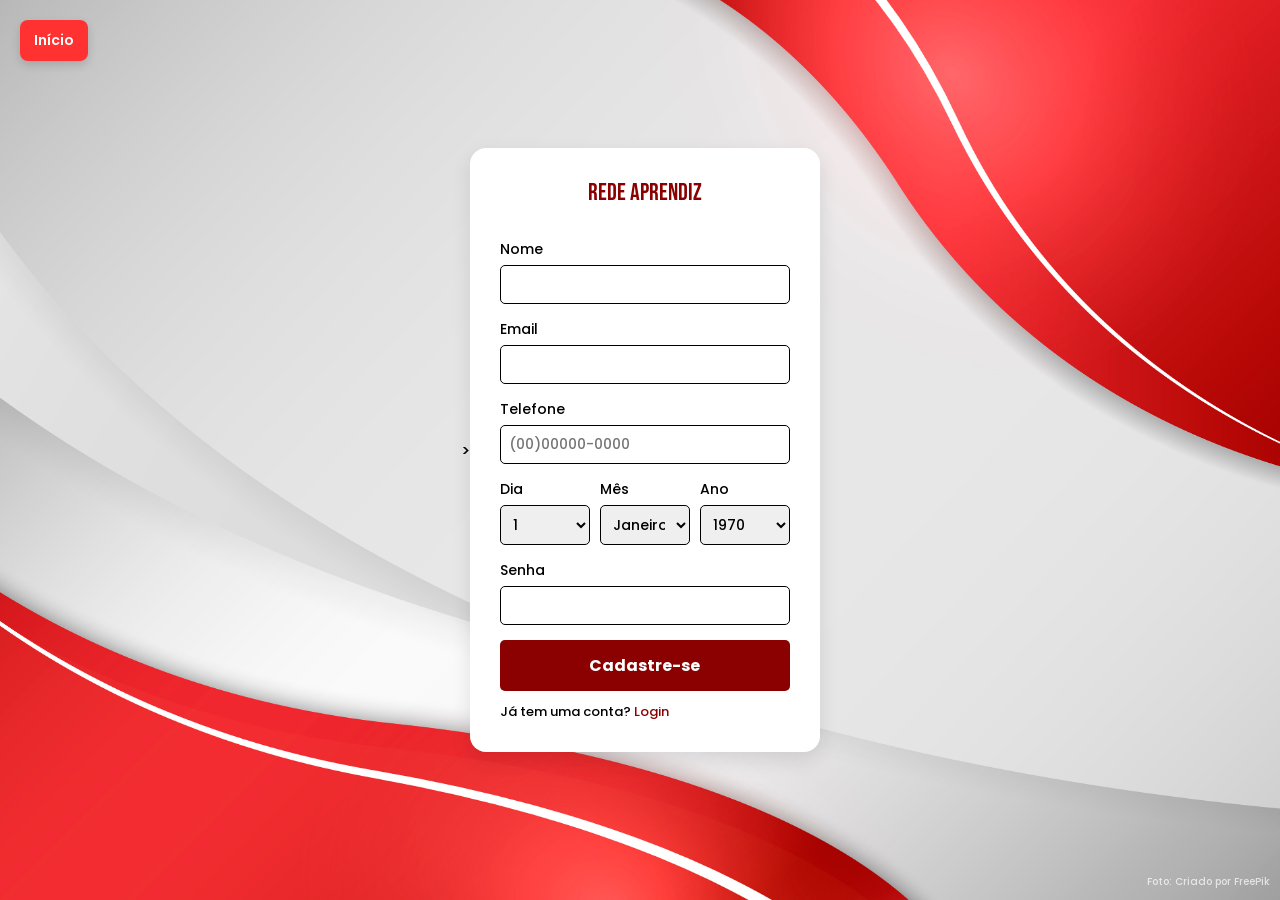
<file: html/cadastro.html>
<!DOCTYPE html>
<html lang="pt-br">
<head>
    <meta charset="utf-8">
    <meta name="viewport" content="width=device-width, initial-scale=1.0">
    <title> Cadastro </title>
    <link rel="stylesheet" href="../css/cadastro.css">
    <link rel="shortcut icon" href="../img/favicon.png" type="image/x-icon">>
    <script src="../js/index.js" defer></script>
</head>

<body>
      <a href="index.html" class="btn-voltar">Início</a>
    <div class="login-container">
      

        <h2>REDE APRENDIZ</h2>

        <form action="cadastro.php" method="post">


            <div class="input-group">
                <label for="Nome"> Nome </label>
                <input type="text" id="Nome" name="Nome" maxlength="80" pattern="[A-Za-zÀ-ÖØ-öø-ÿ ]+" title="Use apenas letras e espaços." required>
            </div>

            <div class="input-group">
                <label for="email"> Email </label>
                <input type="text" id="email" name="email" maxlength="50" name="email" pattern="^[a-zA-Z0-9._%+-]+@[a-zA-Z0-9.-]+\.[A-Za-z]{2,}$" title="Digite um e-mail válido." required>
            </div>

            <div class="input-group">
                <label for="Telefone"> Telefone </label>
                <input type="text" id="Telefone" name="Telefone" placeholder="(00)00000-0000" maxlength="11" pattern="^[0-9]{11}$" required>
            </div>
            <div class="linha">
            <div class="input-group">
                <label for="dianascimento"> Dia </label>
                <select id="dianascimento" name="dianascimento" required>
                    <option>1</option><option>2</option><option>3</option>
                    <option>4</option><option>5</option><option>6</option>
                    <option>7</option><option>8</option><option>9</option>
                    <option>10</option><option>11</option><option>12</option>
                    <option>13</option><option>14</option><option>15</option>
                    <option>16</option><option>17</option><option>18</option>
                    <option>19</option><option>20</option><option>21</option>
                    <option>22</option><option>23</option><option>24</option>
                    <option>25</option><option>26</option><option>27</option>
                    <option>28</option><option>29</option><option>30</option>
                    <option>31</option>
                </select>
            </div>

            <div class="input-group">
                <label for="mesnascimento"> Mês </label>
                <select id="mesnascimento" name="mesnascimento" required>
                    <option value="jan">Janeiro</option>
                    <option value="fev">Fevereiro</option>
                    <option value="mar">Março</option>
                    <option value="abr">Abril</option>
                    <option value="mai">Maio</option>
                    <option value="jun">Junho</option>
                    <option value="jul">Julho</option>
                    <option value="ago">Agosto</option>
                    <option value="set">Setembro</option>
                    <option value="out">Outubro</option>
                    <option value="nov">Novembro</option>
                    <option value="dez">Dezembro</option>
                </select>
            </div>

            <div class="input-group">
                <label for="anonascimento"> Ano </label>
                <select id="anonascimento" name="anonascimento" maxlength="4" required></select>

                </div>

            </div>

                <p id="erroIdade" style="display:none; color:red; margin-top:1px; margin-bottom: 3px;">
                    Você precisa ter pelo menos 14 anos.
                </p>

            <div class="input-group">
                <label for="senha">Senha</label>
                <input type="password" id="senha" name="senha" pattern="[A-Za-z0-9]{6,16}" title="A senha deve ter entre 6 e 16 caracteres e conter apenas letras e números." required>
            </div>

            <button type="submit">Cadastre-se</button>

        </form>
        <p1>Já tem uma conta? <a href="./login.html">Login</a></p1> 
    </div>

    <div class="bg-credit">Foto: Criado por FreePik</div>
</body>
</html>
</file>
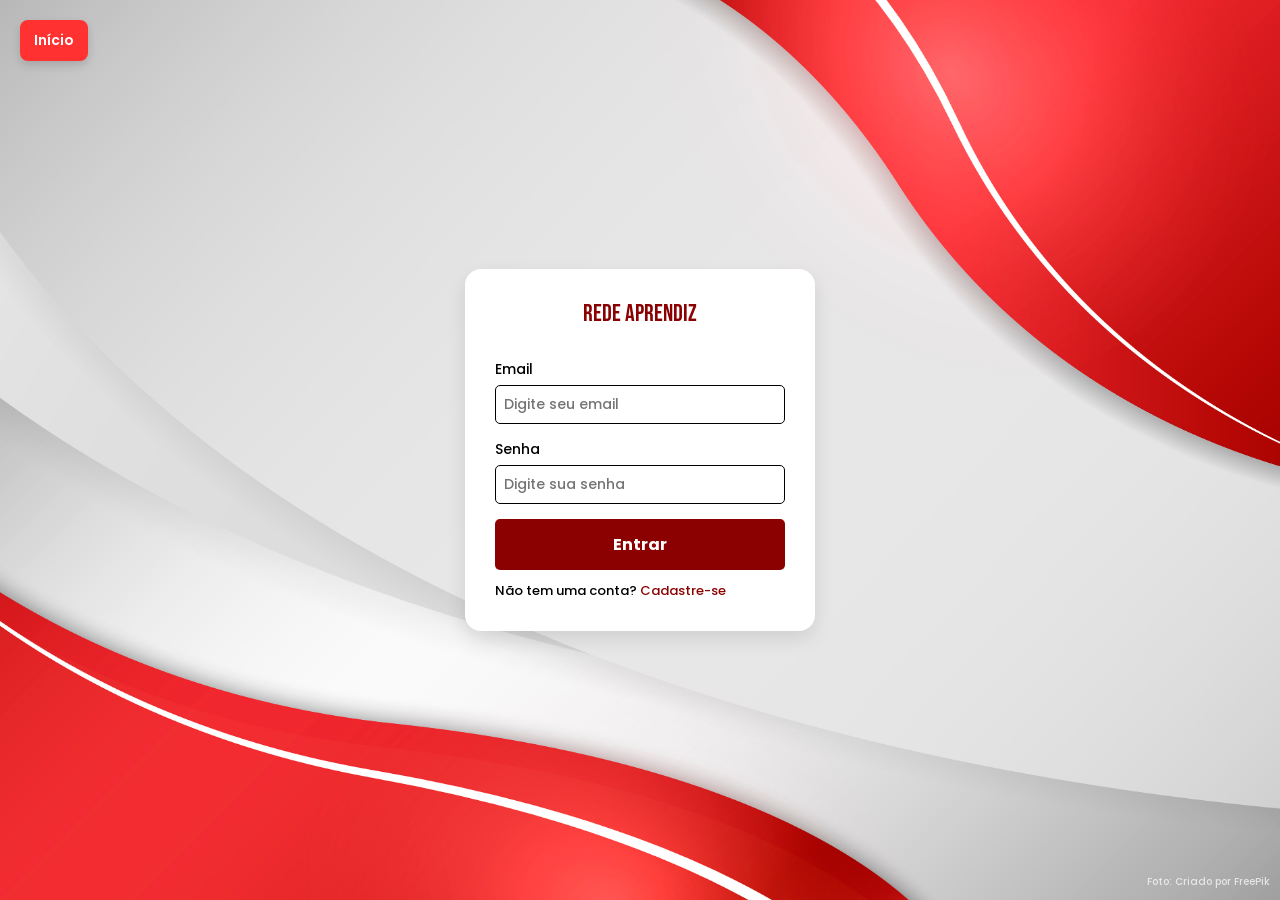
<file: html/login.html>
<!DOCTYPE html>
<html lang="pt-br">
<head>
    <meta charset="utf-8">
    <meta name="viewport" content="width=device-width, initial-scale=1.0">
    <title> Login </title>
    <link rel="stylesheet" href="../css/login.css">
    <link rel="shortcut icon" href="../img/favicon.png" type="image/x-icon">
</head>
<body>
    <a href="index.html" class="btn-voltar">Início</a>
    <div class="login-container">
        <h2> REDE APRENDIZ</h2> 
            
            <form action="login.php" method="post">
                <div class="input-group">
                    <label for="email"> Email </label>
                    <input type="text" id="email" name="email" placeholder="Digite seu email" maxlength="50" required >
                </div>

                <div class="input-group">
                    <label for="senha"> Senha </label>
                    <input type="password" id="senha" name="senha" placeholder="Digite sua senha" maxlength="20" required pattern="[A-Za-z0-9]{6,20}" title="A senha deve conter apenas letras e números (6 a 20 caracteres).">
                    
                </div>
                <button type="submit">Entrar</button>
            </form>
            <p1>Não tem uma conta? <a href="cadastro.html">Cadastre-se</a></p1> 
    </div>

    <div class="bg-credit">Foto: Criado por FreePik</div>
</file>
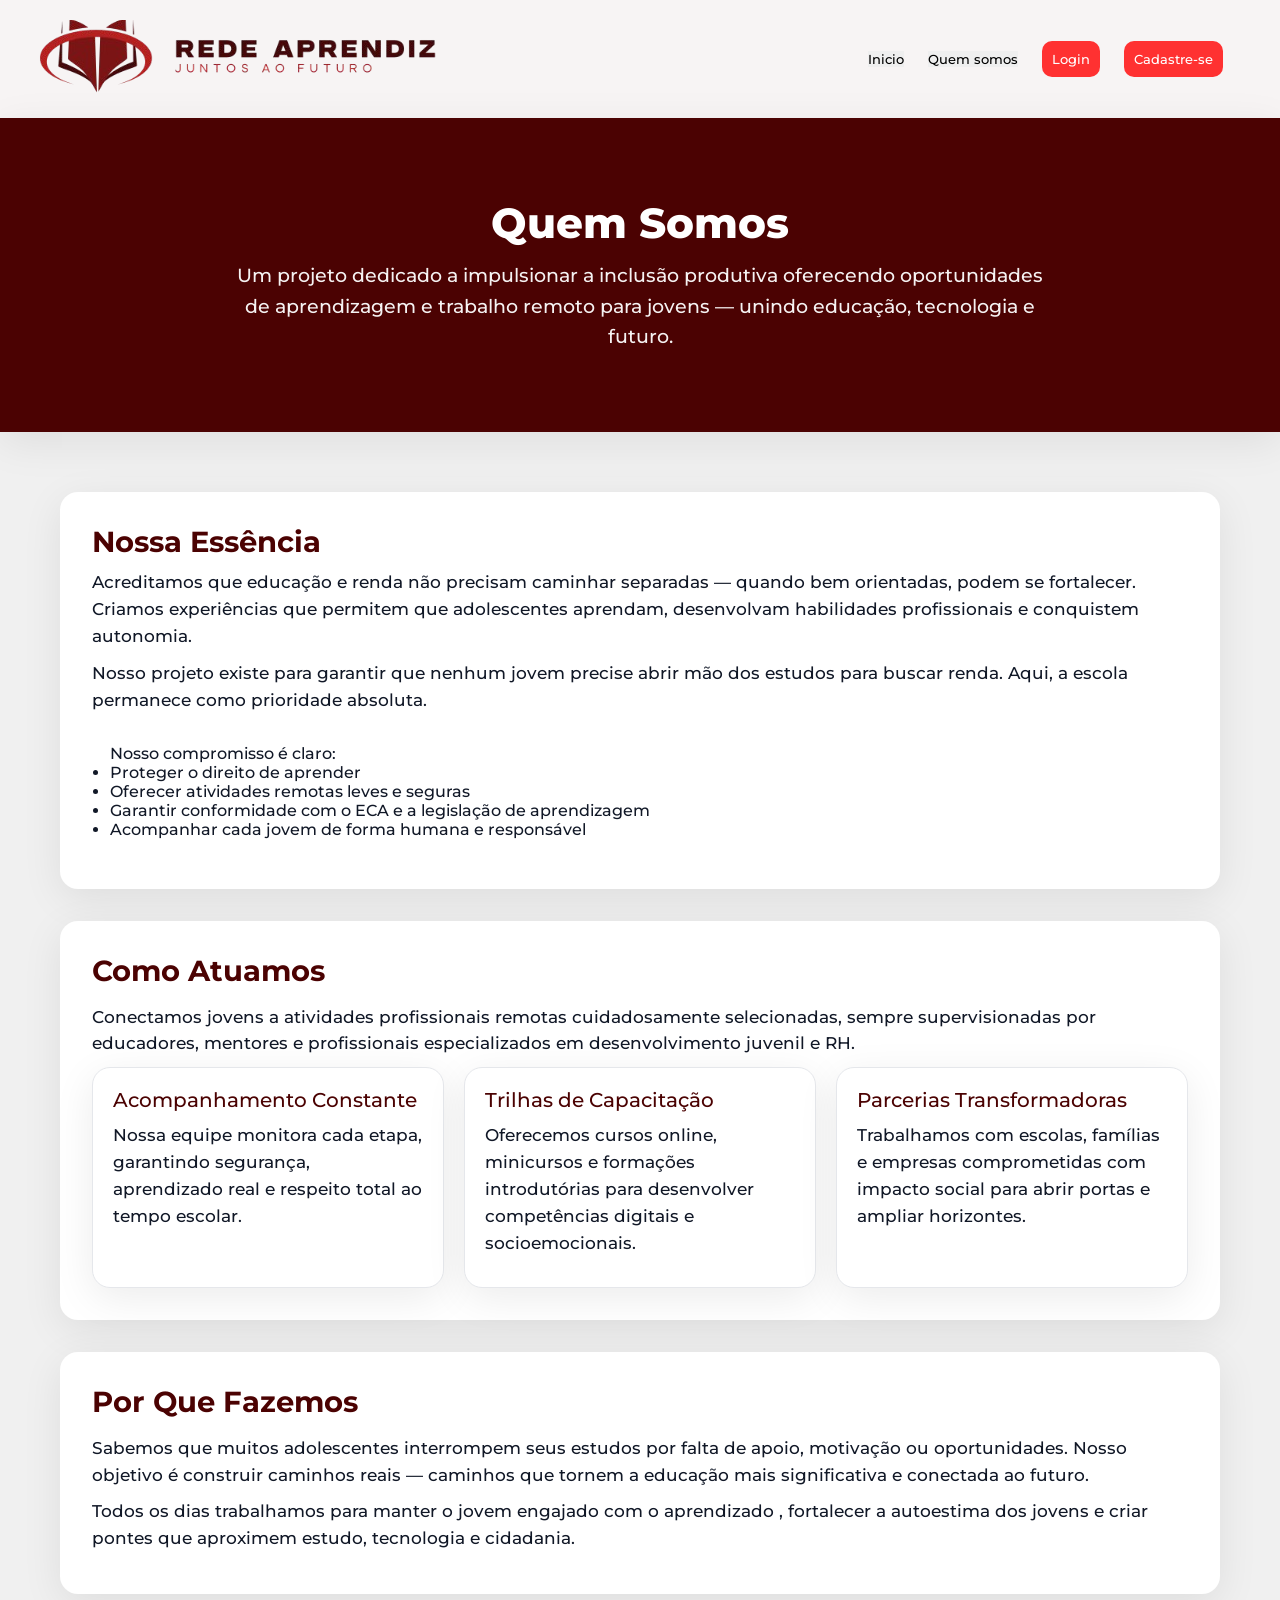
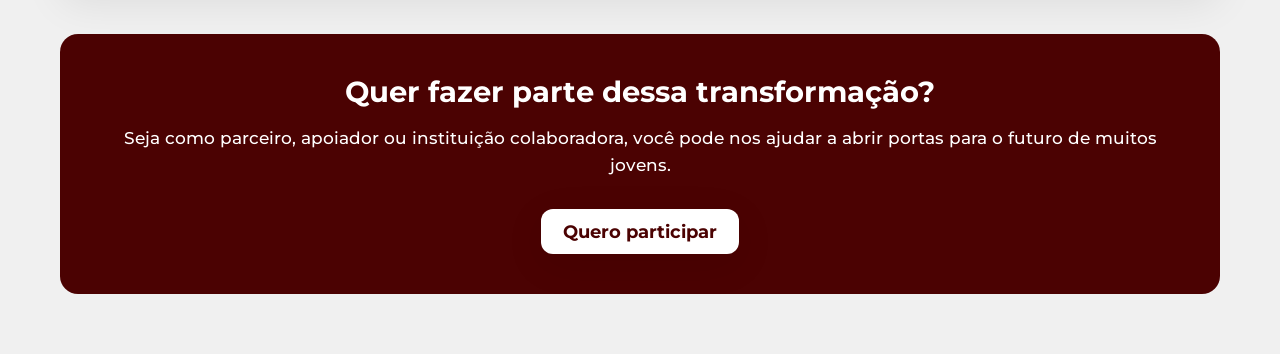
<file: html/quemsomos.html>
<!DOCTYPE html>
<html lang="pt-br">
<head>
    <meta charset="UTF-8">
    <meta name="viewport" content="width=device-width, initial-scale=1.0">
    <title>Rede Aprendiz</title>
    <link rel="stylesheet" href="../css/quemsomos.css">
    <link rel="icon" href="../img/favicon.png" type="image/png">
</head>
<body>

<header>
    <img src="../img/logop.png" alt="logoredeaprendiz"></a>
    <nav>
        <ul>
            <li ><button class="textonormal"><a href="./index.html">Inicio</a></button></li>
            <li><button class="textonormal"><a href="./quemsomos.html">Quem somos</a></button></li>
            <li><button class="cadastro"><a href="login.html">Login</a></button></li>
            <li><button class="cadastro"><a href="cadastro.html">Cadastre-se</a></button></li>
        </ul>
    </nav>
</header>
<div class="hero">
    <h1>Quem Somos</h1>
    <p>Um projeto dedicado a impulsionar a inclusão produtiva oferecendo oportunidades de aprendizagem e trabalho remoto para jovens — unindo educação, tecnologia e futuro.</p>
</div>

<div class="container">
    <section>
        
        <div class="grid-2">
            <h2> Nossa Essência</h2>
            <div>
                <p>Acreditamos que educação e renda não precisam caminhar separadas — quando bem orientadas, podem se fortalecer. Criamos experiências que permitem que adolescentes aprendam, desenvolvam habilidades profissionais e conquistem autonomia.</p>
                <p>Nosso projeto existe para garantir que nenhum jovem precise abrir mão dos estudos para buscar renda. Aqui, a escola permanece como prioridade absoluta.</p>
            </div>
            <div class="highlight">
                <strong>Nosso compromisso é claro:</strong>
                <ul>
                    <li>Proteger o direito de aprender</li>
                    <li>Oferecer atividades remotas leves e seguras</li>
                    <li>Garantir conformidade com o ECA e a legislação de aprendizagem </li>
                    <li>Acompanhar cada jovem de forma humana e responsável</li>
                </ul>
            </div>
        </div>
    </section>

    <section class="section">
        <h2>Como Atuamos</h2>
        <p>Conectamos jovens a atividades profissionais remotas cuidadosamente selecionadas, sempre supervisionadas por educadores, mentores e profissionais especializados em desenvolvimento juvenil e RH.</p>

        <div class="cards">
            <div class="card">
                <h3>Acompanhamento Constante</h3>
                <p>Nossa equipe monitora cada etapa, garantindo segurança, aprendizado real e respeito total ao tempo escolar.</p>
            </div>
            <div class="card">
                <h3>Trilhas de Capacitação</h3>
                <p>Oferecemos cursos online, minicursos e formações introdutórias para desenvolver competências digitais e socioemocionais.</p>
            </div>
            <div class="card">
                <h3>Parcerias Transformadoras</h3>
                <p>Trabalhamos com escolas, famílias e empresas comprometidas com impacto social para abrir portas e ampliar horizontes.</p>
            </div>
        </div>
    </section>

    <section class="section">
        <h2>Por Que Fazemos</h2>
        <p>Sabemos que muitos adolescentes interrompem seus estudos por falta de apoio, motivação ou oportunidades. Nosso objetivo é construir caminhos reais — caminhos que tornem a educação mais significativa e conectada ao futuro.</p>
        <p>Todos os dias trabalhamos para manter o jovem engajado com o aprendizado , fortalecer a autoestima dos jovens e criar pontes que aproximem estudo, tecnologia e cidadania.</p>    
    </section>

    <div class="cta-box">
        <h2>Quer fazer parte dessa transformação?</h2>
        <p>Seja como parceiro, apoiador ou instituição colaboradora, você pode nos ajudar a abrir portas para o futuro de muitos jovens.</p>
        <a href="./quemsomos.html" class="btn">Quero participar</a>
    </div>
</div>


</body>
</html>
</file>
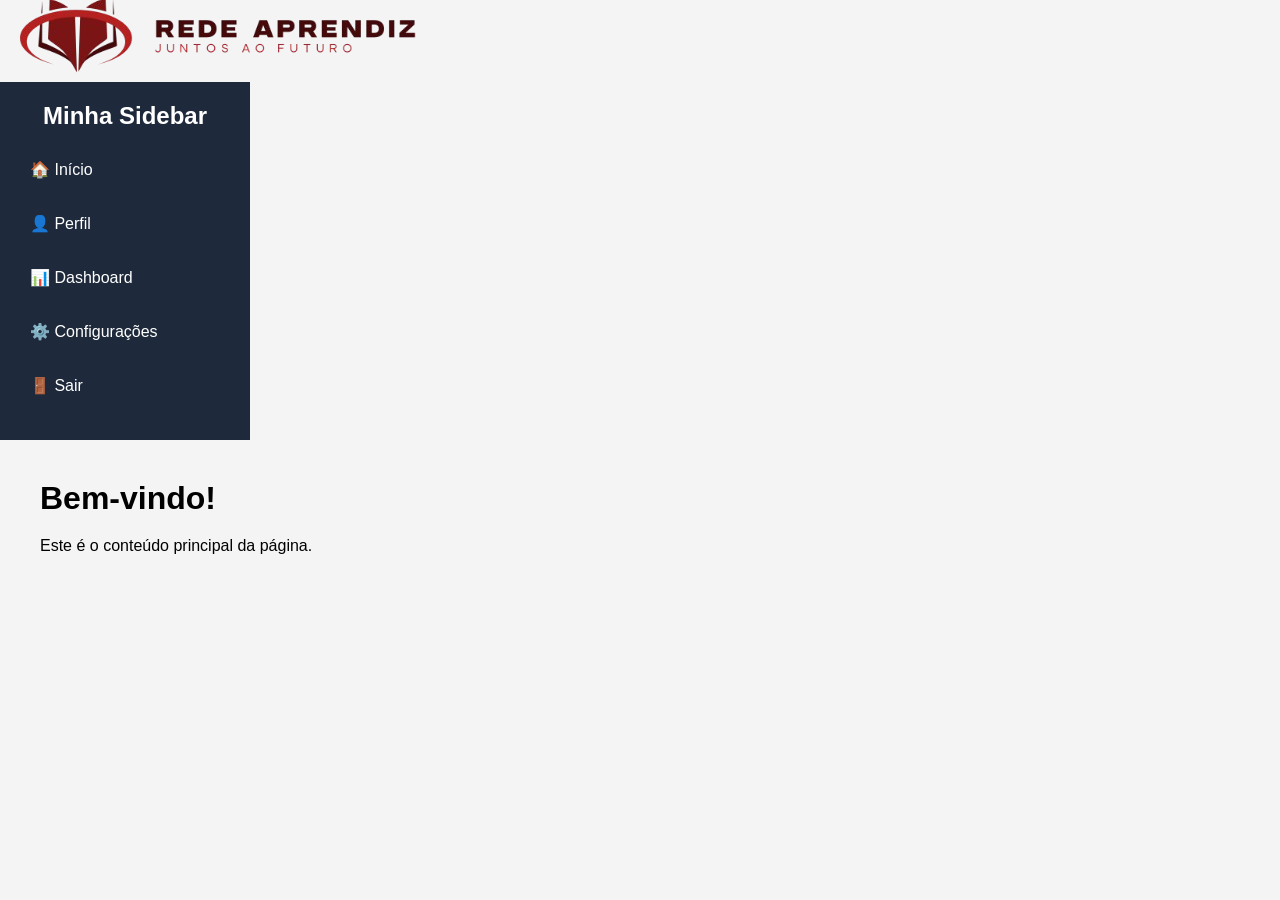
<file: html/teste.html>
<!DOCTYPE html>
<html lang="pt-br">
<head>
<meta charset="UTF-8">
<meta name="viewport" content="width=device-width, initial-scale=1.0">
<title>Página com Sidebar</title>

<style>
    * {
        margin: 0;
        padding: 0;
        box-sizing: border-box;
        font-family: Arial, sans-serif;
    }

    body {
        display: flex;
        min-height: 100vh;
        background-color: #f4f4f4;
    }

    /* Sidebar */
    .sidebar {
        width: 250px;
        background: #1e293b;
        color: white;
        padding: 20px;
        transition: 0.3s;
    }

    .sidebar h2 {
        margin-bottom: 20px;
        text-align: center;
    }

    .sidebar ul {
        list-style: none;
    }

    .sidebar ul li {
        margin: 15px 0;
    }

    .sidebar ul li a {
        text-decoration: none;
        color: white;
        padding: 10px;
        display: block;
        border-radius: 5px;
        transition: 0.3s;
    }

    .sidebar ul li a:hover {
        background: #334155;
    }

    /* Conteúdo */
    .content {
        flex: 1;
        padding: 40px;
    }

    .content h1 {
        margin-bottom: 20px;
    }

    /* Responsivo */
    @media (max-width: 768px) {
        .sidebar {
            width: 200px;
        }

        .sidebar h2 {
            display: none;
        }

        .sidebar ul li a {
            text-align: left;
            padding: 10px 0;
        }
    }
</style>
</head>

<body>
<header> 
    <a href="index.html"><img src="../img/logop.png" alt="logoredeaprendiz"></a>

<div class="sidebar">
    <h2>Minha Sidebar</h2>
    <ul>
        <li><a href="#">🏠 Início</a></li>
        <li><a href="#">👤 Perfil</a></li>
        <li><a href="#">📊 Dashboard</a></li>
        <li><a href="#">⚙️ Configurações</a></li>
        <li><a href="#">🚪 Sair</a></li>
    </ul>
</div>

<div class="content">
    <h1>Bem-vindo!</h1>
    <p>Este é o conteúdo principal da página.</p>
</div>

</body>
</html>
</file>
<file: css/style.css>
@import url('https://fonts.googleapis.com/css2?family=Montserrat:ital,wght@0,100..900;1,100..900&display=swap');

*{
  margin: 0;
  padding: 0;
  box-sizing: border-box;
  font-family: "Montserrat", sans-serif;
  font-optical-sizing: auto;
  font-weight: 500;
  font-style: normal;
}


header {
  
  display: flex;
  justify-content: space-between;  
  
  background-color: rgb(247, 244, 244);
  padding: 20px;
  text-align: right;
  box-sizing: border-box;
  flex-flow: row nowrap;
  gap: 8px;
  
    
}



nav ul {
  list-style: none;
  padding: 0;
  margin: 0px 0 0 0;
  margin-right: 17px;
  display: flex;
  flex-direction: row;
  align-items: center;
  margin: 0px 0;

}

nav li {
  display: inline;
  margin-right: 20px;
  font-family: 'Arial', sans-serif;
  

}

.textonormal a{
  text-decoration: none;
  color: rgb(163, 68, 68);
}

.cadastro a{
  color: white;
  text-decoration: none;
}

.textonormal{
  text-decoration: none;
  color: black;
  border: none;
  font-weight: 600;  
}

.cadastro {
  border: none;
  padding: 10px;       
  border-radius: 10px;     
  text-decoration: none;   
  color: none; 
  background-color: #ff3131; 
  font-weight: 600;
  color: white; 
    
}


section.flex-content{
  padding: 20px;

  display: flex;
  flex-flow: column nowrap;
}


article.text-missao{
  display: flex;
  flex-flow: row wrap;

}

article.text-hf{
  display: flex;
  flex-flow: row wrap;
}

article div.texto1 h1{
  color: #790404;
  background-image: linear-gradient(to right,#ff3131, transparent );
}
 article.text-missao p{
      line-height: 1.5;
      margin-top: 10px;
      margin-bottom: 10px;
}

 article.text-hf p{
      line-height: 1.5;
      margin-top: 10px;
      margin-bottom: 10px;
    }
article.text-missao img{
  width: 500px;
  margin-right: 60%;
  
}
article.text-hf img{
  width: 500px;
  margin-left: 60%;
}



h1{
  font-size: 25px;
}
h2{
  font-size: 24px;
}

p{
  font-size: 1.1em;
}

.imghero{
  position: relative;
  display: inline-block;

}

.botaocta{
  position:absolute;
  top: 43%;
  left: 8.5%;
  border-radius: 100px;
  font-weight: 600;
  padding: 10px;
  width: 150px;
  background-color: #ff3131;
  color: white;
  border: none;
  
}





.servicos{
  background-color: rgb(240, 240, 240);
  gap: 20px;
  display: flex;
  flex-wrap: wrap;
  justify-content: center;
  padding: 60px;
}


.card{
  background: white;
  max-width: 500px;
  padding: 30px;
  border-radius: 10px;
  margin: 20px;
  text-align: center;
  box-shadow: 2px 2px rgba(0, 0, 0, 0.05);
}


.card img{
  width: 400px;  
  height: 300px;    
  object-fit: cover; 
  
}

.card h1{
  color: #ff3131;
  margin-bottom: 15px;
  font-weight: 500;
  font-size: 20px;
}

.card p{
  margin-bottom: 15px;
  font-weight: 400;
  font-size: 15px;
}


footer{
  background-color: rgb(75, 2, 2);
  padding: 20px;
}

footer p{
  color: white;
  padding: 5px;
}


.contato-section {
    max-width: 1200px;
    margin: 80px auto;
    padding: 20px;
    display: flex;
    justify-content: space-between;
    align-items: flex-start;
    gap: 50px;
    font-family: "Montserrat", sans-serif;
}

.contato-info h2 {
    font-size: 32px;
    font-weight: 700;
    margin-bottom: 10px;
}

.contato-info p {
    font-size: 18px;
    margin: 5px 0;
}

.contato-form {
    display: flex;
    flex-direction: column;
    width: 350px;
}

.contato-form h3 {
    margin-bottom: 10px;
    font-size: 20px;
}

.contato-form input,
.contato-form textarea {
    width: 100%;
    padding: 10px;
    margin-bottom: 12px;
    border: 1px solid #ccc;
    border-radius: 6px;
    font-size: 16px;
    outline: none;
    transition: 0.2s;
}

.contato-form input:focus,
.contato-form textarea:focus {
    border-color: #ff3b3b;
}

.contato-form button {
    padding: 12px;
    background-color: #ff3b3b;
    border: none;
    color: white;
    border-radius: 6px;
    cursor: pointer;
    font-size: 16px;
    font-weight: 600;
    transition: 0.2s;
}

.contato-form button:hover {
    background-color: #d00000;
}

@media (max-width: 1024px) {
    .contato-section {
        flex-direction: column;
        text-align: center;
        align-items: center;
  }

    .contato-form {
        width: 100%;
        max-width: 350px;
  }

    body{
  }
    article.text-missao img{
        width: 350px;
        display: block;
        margin: auto;
}

   
    article.text-hf img{
        width: 350px;
        display: block;
        margin: auto;
}
  }


@media (max-width: 768px) {

  header{
    flex-flow: row wrap;
  }

  header img{
    position: relative;
    left: -30px;
    max-width: 350px;
  }
  nav ul{
    align-items: flex-end;
  }

  .cadastro{
    padding: 5px;
    border-radius: 5px;
    margin: -5px;
  }

  .botaohpc2{
    padding: 0px;
    height: 60px;
    
  }
  .botaohpc2 a{
    font-size: 15px;
  }

  .card{
    max-width: 400px;
  }

  .card img{
    width: 300px;
    border-radius: 5px;
  }
  footer{
    padding: 10px;
  }

  footer p{
    font-size: 0.9em;
  }



}
</file>
<file: css/cadastro.css>
@import url('https://fonts.googleapis.com/css2?family=Bebas+Neue&family=Noto+Sans+TC:wght@100..900&family=Poppins:ital,wght@0,100;0,200;0,300;0,400;0,500;0,600;0,700;0,800;0,900;1,100;1,200;1,300;1,400;1,500;1,600;1,700;1,800;1,900&display=swap');
*{
  margin: 0;
  padding: 0;
  box-sizing: border-box;
  font-family: "Poppins", sans-serif;
  font-weight: 500;
  font-style: normal;
}

body{
  background-image: url('../img/rm209-ning-20.jpg');
  background-position: center;
  background-size: cover;
  background-repeat: no-repeat;
  display: flex;
  justify-content: center;
  align-items: center;
  height: 100vh;
  background-color: rgb(247, 244, 244);
}

.btn-voltar{
  position: fixed;
  top: 20px;
  left: 20px;
  background-color: #ff3131;
  color: white;
  padding: 10px 14px;
  border-radius: 8px;
  text-decoration: none;
  font-weight: 600;
  font-size: 14px;
  z-index: 999;
  box-shadow: 0 4px 10px rgba(0,0,0,0.15);
}


.btn-voltar:hover{
  background-color: #a09b9b;
}


.login-container {
 background-color: #fff;
  display: flex;
  flex-direction: column;
  padding:30px;
  border-radius: 16px;
  gap: 0.7rem;
  box-shadow: 0 8px 20px rgba(0, 0, 0, 0.1);
  text-decoration: none;
  justify-content: center;
  backdrop-filter: blur(6px);
  width: 90%;
  max-width: 350px;
}

.login-container h2{
  text-align: center;
  margin-bottom: 20px;
  color:rgb(139, 0, 0);
    font-family: "Bebas Neue", sans-serif;
  font-weight: 550;
  font-style: normal;
}

.input-group{
  margin-bottom: 15px;

}

.input-group label{
  display: block;
  margin-bottom:5px;
  color:rgb(0, 0, 1);
  font-size: 14px;

}

.input-group input{
  width: 100%;
  padding: 8px;
  border: 1px solid #000000;
  border-radius: 5px;
  font-size: 14px;

}

button{
  width: 100%;
  padding: 13px;
  background-color:rgb(139, 0, 0);
  border: none;
  border-radius: 5px;
  color: white;
  font-weight: bold;
  cursor: pointer;
  font-size: 16px;
  


}

button:hover{
  background-color: #3d0000;
  transition: .2s;
}


.bg-credit {
  position: fixed;
  bottom: 10px;
  right: 10px;
  font-size: 10px;
  color: rgba(255, 255, 255, 0.7);
}


a{
  text-decoration: none;
  color: rgb(139, 0, 0);
}

p1{
  font-size: small;
}


.linha {
    display: flex;
    gap: 10px;
    width: 100%;
}

.linha .input-group {
    flex: 1;
}

.linha select {
    width: 100%;
    padding: 8px;
    border: 1px solid #000000;
    border-radius: 5px;
    font-size: 14px;
}

@media (max-width: 796px) {

.btn-voltar{
  
  left: 7px;
}
  
}
</file>
<file: css/login.css>
@import url('https://fonts.googleapis.com/css2?family=Bebas+Neue&family=Noto+Sans+TC:wght@100..900&family=Poppins:ital,wght@0,100;0,200;0,300;0,400;0,500;0,600;0,700;0,800;0,900;1,100;1,200;1,300;1,400;1,500;1,600;1,700;1,800;1,900&display=swap');
*{
  margin: 0;
  padding: 0;
  box-sizing: border-box;
  font-family: "Poppins", sans-serif;
  font-weight: 500;
  font-style: normal;
}

body{
  background-image: url('../img/rm209-ning-20.jpg');
  background-position: center;
  background-size: cover;
  background-repeat: no-repeat;
  display: flex;
  justify-content: center;
  align-items: center;
  height: 100vh;
  background-color: rgb(247, 244, 244);
}

.btn-voltar{
  position: fixed;
  top: 20px;
  left: 20px;
  background-color: #ff3131;
  color: white;
  padding: 10px 14px;
  border-radius: 8px;
  text-decoration: none;
  font-weight: 600;
  font-size: 14px;
  z-index: 999;
  box-shadow: 0 4px 10px rgba(0,0,0,0.15);
}


.btn-voltar:hover{
  background-color: #a09b9b;
}


.login-container {
 background-color: #fff;
  display: flex;
  flex-direction: column;
  padding:30px;
  border-radius: 16px;
  gap: 0.7rem;
  box-shadow: 0 8px 20px rgba(0, 0, 0, 0.1);
  text-decoration: none;
  justify-content: center;
  backdrop-filter: blur(6px);
  width: 90%;
  max-width: 350px;
}

.login-container h2{
  text-align: center;
  margin-bottom: 20px;
  color:rgb(139, 0, 0);
    font-family: "Bebas Neue", sans-serif;
  font-weight: 550;
  font-style: normal;
}

.input-group{
  margin-bottom: 15px;

}

.input-group label{
  display: block;
  margin-bottom:5px;
  color:rgb(0, 0, 1);
  font-size: 14px;

}

.input-group input{
  width: 100%;
  padding: 8px;
  border: 1px solid #000000;
  border-radius: 5px;
  font-size: 14px;

}

button{
  width: 100%;
  padding: 13px;
  background-color:rgb(139, 0, 0);
  border: none;
  border-radius: 5px;
  color: white;
  font-weight: bold;
  cursor: pointer;
  font-size: 16px;
  


}

button:hover{
  background-color: #3d0000;
  transition: .2s;
}


.bg-credit {
  position: fixed;
  bottom: 10px;
  right: 10px;
  font-size: 10px;
  color: rgba(255, 255, 255, 0.7);
}


a{
  text-decoration: none;
  color: rgb(139, 0, 0);
}

p1{
  font-size: small;
}
</file>
<file: css/quemsomos.css>
@import url('https://fonts.googleapis.com/css2?family=Montserrat:ital,wght@0,100..900;1,100..900&display=swap');

*{
  margin: 0;
  padding: 0;
  box-sizing: border-box;
  font-family: "Montserrat", sans-serif;
  font-optical-sizing: auto;
  font-weight: 500;
  font-style: normal;
}


header {
  
    display: flex;
    justify-content: space-between;  
    align-items: center;
    background-color: rgb(247, 244, 244);
  padding: 20px;
  text-align: right;
  box-sizing: border-box;
}



nav ul {
  list-style: none;
  padding: 0;
  margin: 0px 0 0 0;
  margin-right: 17px;

}

nav li {
  display: inline;
  margin-right: 20px;
        font-family: 'Arial', sans-serif;

}

.textonormal a{
  text-decoration: none;
  color: black;
}

.cadastro a{
  color: white;
  text-decoration: none;
}

.textonormal{
  text-decoration: none;
  color: black;
  border: none;
  font-weight: 600;  
}

.cadastro {
  border: none;
  padding: 10px;       
  border-radius: 10px;     
  text-decoration: none;   
  color: none; 
  background-color: #ff3131; 
  font-weight: 600;
  color: white;   
}

img{
  margin-right: 0%;
}
.texto1{
  margin-left: 50px;
  margin-top: 50px;
  font-family:system-ui, -apple-system, BlinkMacSystemFont, 'Segoe UI', Roboto, Oxygen, Ubuntu, Cantarell, 'Open Sans', 'Helvetica Neue', sans-serif
}



h1{
  font-size: 25px;
}
h2{
  font-size: 24px;
}

p1{
  font-size: 18px;
}


:root {
--bg: #edf2f7;
--card: #ffffff;
--accent: rgb(75, 2, 2);
--accent2: rgb(75, 2, 2);
--muted: #4b5563;
--radius: 18px;
--shadow: 0 10px 40px rgba(0, 0, 0, 0.08);
}
body {
font-family: "Inter", system-ui, sans-serif;
margin: 0;
background-color: rgb(240, 240, 240);
color: #111827;
}
.hero {
padding: 80px 40px;
text-align: center;
justify-content: center;
align-items: center;
background: linear-gradient(135deg, var(--accent), var(--accent2));
color: #fff;
box-shadow: var(--shadow);
flex-wrap: wrap;
}
.hero h1 {
text-align: center;
justify-content: center;
align-items: center;
font-size: 2.6rem;
margin-bottom: 12px;
font-weight: 800;
}
.hero p {
text-align: center;
justify-content: center;
align-items: center;
max-width: 820px;
margin: 0 auto;
font-size: 1.2rem;
opacity: 0.95;
}
.container {
max-width: 1200px;
margin: 40px auto;
padding: 20px;
}
.section {
background: var(--card);
border-radius: var(--radius);
padding: 32px;
margin-bottom: 32px;
box-shadow: var(--shadow);
animation: fadeIn 0.6s ease;
}
@keyframes fadeIn {
from { opacity: 0; transform: translateY(20px); }
to { opacity: 1; transform: translateY(0); }
}
h2 {
font-size: 1.8rem;
margin-bottom: 16px;
color: var(--accent);
font-weight: 700;
}
p {
font-size: 1.05rem;
line-height: 1.6;
margin: 10px 0;
}
.grid-2 {
background: var(--card);
border-radius: var(--radius);
padding: 32px;
margin-bottom: 32px;
box-shadow: var(--shadow);

}

.grid-2 h2{
  margin: 0 auto;
}

.highlight {
background: white;
padding: 18px;
margin-top: 12px;
}
.cards {
display: grid;
gap: 20px;
}
@media (min-width: 700px) {
.cards {
grid-template-columns: repeat(3, 1fr);
}
}
.card {
background: var(--card);
border-radius: var(--radius);
padding: 20px;
border: 1px solid #e5e7eb;
box-shadow: var(--shadow);
transition: transform 0.2s;
}
.card:hover {
transform: translateY(-6px);
}
.card h3 {
color: var(--accent2);
margin-bottom: 10px;
font-size: 1.25rem;
}
.cta-box {
background: linear-gradient(135deg, var(--accent), var(--accent2));
color: #fff;
padding: 40px;
border-radius: var(--radius);
text-align: center;
margin-top: 40px;
}
.cta-box h2 {
color: #fff;
}
.btn {
display: inline-block;
margin-top: 20px;
padding: 12px 22px;
font-size: 1.1rem;
background: #fff;
color: var(--accent);
font-weight: 700;
border-radius: 12px;
text-decoration: none;
box-shadow: var(--shadow);
}
.btn:hover {
opacity: 0.85;
}
</file>
